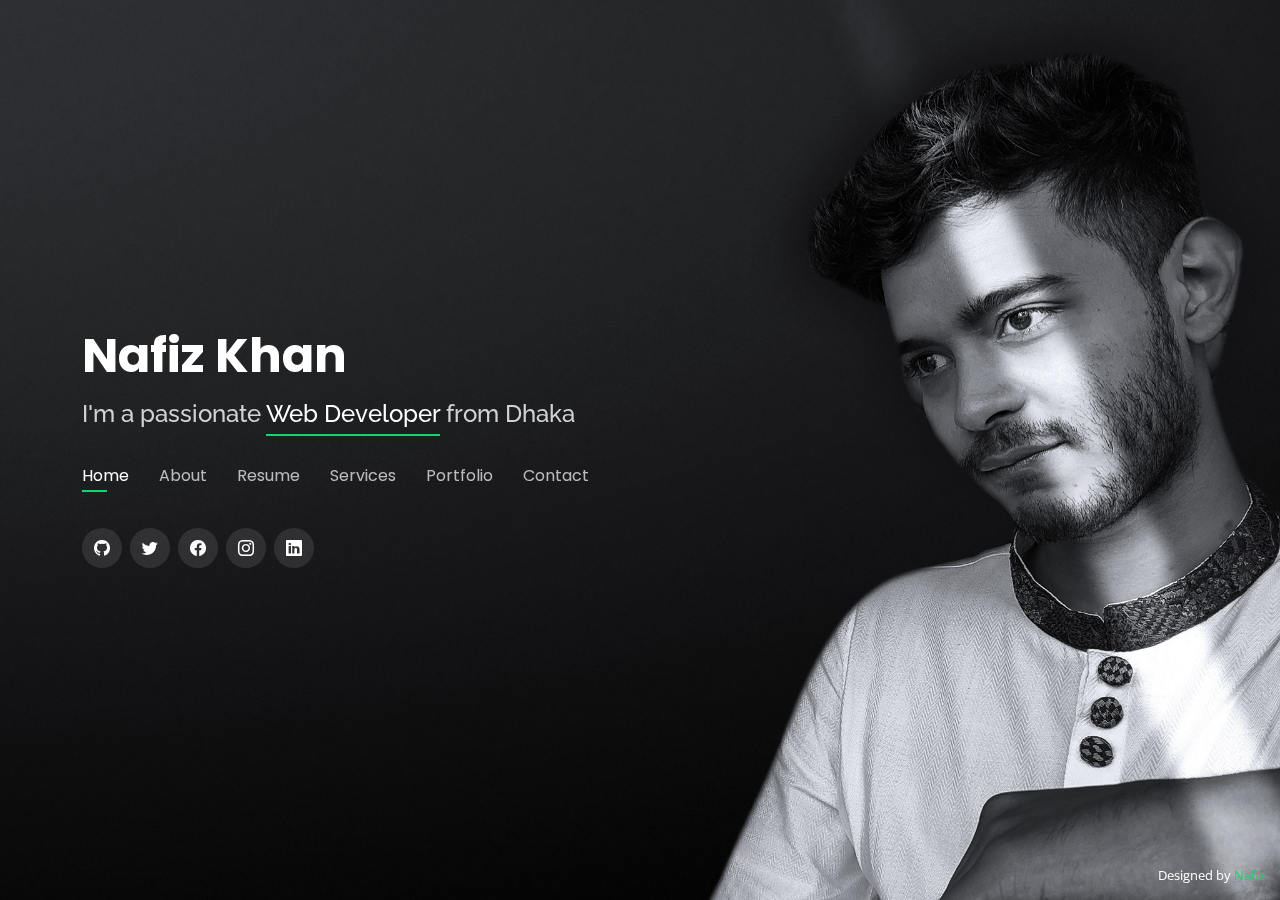
<file: index.html>
<!DOCTYPE html>
<html lang="en">

<head>
    <meta charset="utf-8">
    <meta content="width=device-width, initial-scale=1.0" name="viewport">

    <title>Personal Portfolio</title>


    <!-- Favicons -->
    <!-- <link href="assets/img/favicon.png" rel="icon">
    <link href="assets/img/apple-touch-icon.png" rel="apple-touch-icon"> -->

    <!-- Google Fonts -->
    <link href="https://fonts.googleapis.com/css?family=Open+Sans:300,300i,400,400i,600,600i,700,700i|Raleway:300,300i,400,400i,500,500i,600,600i,700,700i|Poppins:300,300i,400,400i,500,500i,600,600i,700,700i" rel="stylesheet">

    <!-- Vendor CSS Files -->
    <link rel="stylesheet" href="assets/css/all.min.css">
    <link href="assets/vendor/bootstrap/css/bootstrap.min.css" rel="stylesheet">
    <link href="assets/vendor/bootstrap-icons/bootstrap-icons.css" rel="stylesheet">
    <link href="assets/vendor/boxicons/css/boxicons.min.css" rel="stylesheet">
    <link href="assets/vendor/glightbox/css/glightbox.min.css" rel="stylesheet">
    <link href="assets/vendor/remixicon/remixicon.css" rel="stylesheet">
    <link href="assets/vendor/swiper/swiper-bundle.min.css" rel="stylesheet">

    <!-- Template Main CSS File -->
    <link href="assets/css/style.css" rel="stylesheet">

    <!-- =======================================================
  * Template Name: Personal - v4.7.0
  * Template URL: https://bootstrapmade.com/personal-free-resume-bootstrap-template/
  * Author: BootstrapMade.com
  * License: https://bootstrapmade.com/license/
  ======================================================== -->
</head>

<body>

    <!-- ======= Header ======= -->
    <header id="header">
        <div class="container">

            <h1><a href="index.html">Nafiz Khan</a></h1>

            <h2>I'm a passionate <span>Web Developer</span> from Dhaka</h2>

            <nav id="navbar" class="navbar">
                <ul>
                    <li><a class="nav-link active" href="#header">Home</a></li>
                    <li><a class="nav-link" href="#about">About</a></li>
                    <li><a class="nav-link" href="#resume">Resume</a></li>
                    <li><a class="nav-link" href="#services">Services</a></li>
                    <li><a class="nav-link" href="#portfolio">Portfolio</a></li>
                    <li><a class="nav-link" href="#contact">Contact</a></li>
                </ul>
                <i class="bi bi-list mobile-nav-toggle"></i>
            </nav>
            <!-- .navbar -->

            <div class="social-links">
                <a href="https://github.com/Nahfi" class="github"><i class="bi bi-github"></i></i></i></a>
                <a href="https://twitter.com/Nafiz_khan_" class="twitter"><i class="bi bi-twitter"></i></a>
                <a href="https://www.facebook.com/0nafiz/" class="facebook"><i class="bi bi-facebook"></i></a>
                <a href="https://www.instagram.com/nafiz0/" class="instagram"><i class="bi bi-instagram"></i></a>
                <a href="https://www.linkedin.com/in/nafiz-khan-1511271b6/" class="linkedin"><i class="bi bi-linkedin"></i></a>
            </div>

        </div>
    </header>
    <!-- End Header -->

    <!-- ======= About Section ======= -->
    <section id="about" class="about">

        <!-- ======= About Me ======= -->
        <div class="about-me container">

            <div class="section-title">
                <h2>About</h2>
                <p>Learn more about me</p>
            </div>

            <div class="row">
                <div class="col-lg-4" data-aos="fade-right">
                    <img src="assets/img/aboutn.jpg" class="img-fluid" alt="">
                </div>
                <div class="col-lg-8 pt-4 pt-lg-0 content" data-aos="fade-left">
                    <h3>Web Design &amp; Developer</h3>
                    <p class="fst-italic">
                        I'm a Full Stack web developer focused on crafting clean & user‑friendly experiences, I am passionate about building excellent software that improves the lives of those around me.
                    </p>
                    <div class="row">
                        <div class="col-lg-6">
                            <ul>
                                <li><i class="bi bi-chevron-right"></i> <strong>Birthday:</strong> <span>21 March 1999</span></li>
                                <li><i class="bi bi-chevron-right"></i> <strong>Website:</strong> <span>www.nafiz0.com</span></li>
                                <li><i class="bi bi-chevron-right"></i> <strong>Phone:</strong> <span>01616243666</span></li>
                                <li><i class="bi bi-chevron-right"></i> <strong>City:</strong> <span>Dhaka, BANGLADESH</span></li>
                            </ul>
                        </div>
                        <div class="col-lg-6">
                            <ul>
                                <li><i class="bi bi-chevron-right"></i> <strong>Age:</strong> <span>23</span></li>
                                <li><i class="bi bi-chevron-right"></i> <strong>Degree:</strong> <span>BSC</span></li>
                                <li><i class="bi bi-chevron-right"></i> <strong>PhEmailone:</strong> <span>nafiz0khan1@gmail.com</span></li>
                                <li><i class="bi bi-chevron-right"></i> <strong>Freelance:</strong> <span>Available</span></li>
                            </ul>
                        </div>
                    </div>
                    <p>

                        hi!!! nafiz here & i am 23 yaers old i am from patuakhlai ,barishal. My father name is Alamgir Hossain Khan & He is a Business-Man . My Mother Name is Sultana Jahan Nipa ,she is a House-wife

                    </p>
                </div>
            </div>

        </div>
        <!-- End About Me -->

        <!-- ======= Counts ======= -->
        <div class="counts container">

            <div class="row">

                <div class="col-lg-3 col-md-6">
                    <div class="count-box">
                        <i class="bi bi-emoji-smile"></i>
                        <span data-purecounter-start="0" data-purecounter-end="0" data-purecounter-duration="1" class="purecounter"></span>
                        <p>Happy Clients</p>
                    </div>
                </div>

                <div class="col-lg-3 col-md-6 mt-5 mt-md-0">
                    <div class="count-box">
                        <i class="bi bi-journal-richtext"></i>
                        <span data-purecounter-start="0" data-purecounter-end="0" data-purecounter-duration="1" class="purecounter"></span>
                        <p>Projects</p>
                    </div>
                </div>

                <div class="col-lg-3 col-md-6 mt-5 mt-lg-0">
                    <div class="count-box">
                        <i class="bi bi-headset"></i>
                        <span data-purecounter-start="0" data-purecounter-end="0" data-purecounter-duration="1" class="purecounter"></span>
                        <p>Hours Of Support</p>
                    </div>
                </div>

                <div class="col-lg-3 col-md-6 mt-5 mt-lg-0">
                    <div class="count-box">
                        <i class="bi bi-award"></i>
                        <span data-purecounter-start="0" data-purecounter-end="0" data-purecounter-duration="1" class="purecounter"></span>
                        <p>Awards</p>
                    </div>
                </div>

            </div>

        </div>
        <!-- End Counts -->

        <!-- ======= Skills  ======= -->
        <div class="skills container">

            <div class="section-title">
                <h2>Skills</h2>
            </div>

            <div class="row skills-content">

                <div class="col-lg-6">

                    <div class="progress">
                        <span class="skill">HTML <i class="val">100%</i></span>
                        <div class="progress-bar-wrap">
                            <div class="progress-bar" role="progressbar" aria-valuenow="100" aria-valuemin="0" aria-valuemax="100"></div>
                        </div>
                    </div>


                    <div class="progress">
                        <span class="skill">CSS <i class="val">90%</i></span>
                        <div class="progress-bar-wrap">
                            <div class="progress-bar" role="progressbar" aria-valuenow="90" aria-valuemin="0" aria-valuemax="100"></div>
                        </div>
                    </div>

                    <div class="progress">
                        <span class="skill">JavaScript <i class="val">75%</i></span>
                        <div class="progress-bar-wrap">
                            <div class="progress-bar" role="progressbar" aria-valuenow="75" aria-valuemin="0" aria-valuemax="100"></div>
                        </div>
                    </div>

                </div>

                <div class="col-lg-6">

                    <div class="progress">
                        <span class="skill">PHP <i class="val">90%</i></span>
                        <div class="progress-bar-wrap">
                            <div class="progress-bar" role="progressbar" aria-valuenow="90" aria-valuemin="0" aria-valuemax="100"></div>
                        </div>
                    </div>

                    <div class="progress">
                        <span class="skill">React <i class="val">50%</i></span>
                        <div class="progress-bar-wrap">
                            <div class="progress-bar" role="progressbar" aria-valuenow="80" aria-valuemin="0" aria-valuemax="100"></div>
                        </div>
                    </div>

                    <div class="progress">
                        <span class="skill">laravel <i class="val">70%</i></span>
                        <div class="progress-bar-wrap">
                            <div class="progress-bar" role="progressbar" aria-valuenow="70" aria-valuemin="0" aria-valuemax="100"></div>
                        </div>
                    </div>

                </div>

            </div>

        </div>
        <!-- End Skills -->

        <!-- ======= Interests ======= -->
        <div class="interests container">

            <div class="section-title">
                <h2>Interests</h2>
            </div>

            <div class="row">
                <div class="col-lg-3 col-md-4">
                    <div class="icon-box">
                        <i class="" style="color: #29cc61;"><img src="png/008-web.png" style="width: 25px; height: 25px;"    alt=""></i>
                        <h3>Web Design</h3>
                    </div>
                </div>
                <div class="col-lg-3 col-md-4 mt-4 mt-md-0">
                    <div class="icon-box">
                        <i class="" style="color: #29cc61;"><img src="png/webdev.png" style="width: 25px; height: 25px;"    alt=""></i>
                        <h3>Web Development</h3>
                    </div>
                </div>
                <div class="col-lg-3 col-md-4 mt-4 mt-md-0">
                    <div class="icon-box">
                        <i class="" style="color: #29cc61;"><img src="png/marketting.png" style="width: 25px; height: 25px;"    alt=""></i>
                        <h3>Digital Marketing</h3>
                    </div>
                </div>
                <div class="col-lg-3 col-md-4 mt-4 mt-lg-0">
                    <div class="icon-box">
                        <i class="" style="color: #29cc61;"><img src="png/blockchain.png" style="width: 25px; height: 25px;"    alt=""></i>
                        <h3>BlockChain</h3>
                    </div>
                </div>
                <div class="col-lg-3 col-md-4 mt-4">
                    <div class="icon-box">
                        <i class="" style="color: #29cc61;"><img src="png/011-artificial-intelligence.png" style="width: 25px; height: 25px;"    alt=""></i>
                        <h3>AI</h3>
                    </div>
                </div>
                <div class="col-lg-3 col-md-4 mt-4">
                    <div class="icon-box">
                        <i class="" style="color: #29cc61;"><img src="png/garp.png" style="width: 25px; height: 25px;"    alt=""></i>
                        <h3>Graphics Design</h3>
                    </div>
                </div>
                <div class="col-lg-3 col-md-4 mt-4">
                    <div class="icon-box">
                        <i class="" style="color: #29cc61;"><img src="png/app.png" style="width: 25px; height: 25px;"    alt=""></i>
                        <h3>Mobile App Development</h3>
                    </div>
                </div>
                <div class="col-lg-3 col-md-4 mt-4">
                    <div class="icon-box">
                        <i class="" style="color: #29cc61;"><img src="png/gamming.png" style="width: 25px; height: 25px;"    alt=""></i>
                        <h3>Game Development</h3>
                    </div>
                </div>
                <div class="col-lg-3 col-md-4 mt-4">
                    <div class="icon-box">
                        <i class="" style="color: #29cc61;"><img src="png/game.png" style="width: 25px; height: 25px;"    alt=""></i>
                        <h3>Gamming</h3>
                    </div>
                </div>
                <div class="col-lg-3 col-md-4 mt-4">
                    <div class="icon-box">
                        <i class="" style="color: #29cc61;"><img src="png/003-networking.png" style="width: 25px; height: 25px;"    alt=""></i>
                        <h3>Networking</h3>
                    </div>
                </div>
                <div class="col-lg-3 col-md-4 mt-4">
                    <div class="icon-box">
                        <i class="" style="color: #29cc61;"><img src="png/iot.png" style="width: 25px; height: 25px;"    alt=""></i>
                        <h3>IoT</h3>
                    </div>
                </div>
                <div class="col-lg-3 col-md-4 mt-4">
                    <div class="icon-box">
                        <i class="" style="color: #29cc61;"><img src="png/movie.png" style="width: 25px; height: 25px;"    alt=""></i>
                        <h3>Movie</h3>
                    </div>
                </div>
            </div>

        </div>
        <!-- End Interests -->

        <!-- ======= Testimonials ======= -->
        <div class="testimonials container">

            <div class="section-title">
                <h2>Testimonials</h2>
            </div>

            <div class="testimonials-slider swiper" data-aos="fade-up" data-aos-delay="100">
                <div class="swiper-wrapper">

                    <div class="swiper-slide">
                        <div class="testimonial-item">
                            <p>
                                <i class="bx bxs-quote-alt-left quote-icon-left"></i>Lorem ipsum dolor sit amet consectetur adipisicing elit. Voluptatibus, nisi?
                                <i class="bx bxs-quote-alt-right quote-icon-right"></i>
                            </p>
                            <img src="assets/img/testimonials/nahar.jpg" class="testimonial-img" alt="">
                            <h3>Nazin Nahar</h3>
                            <h4>student </h4>
                        </div>
                    </div>
                    <!-- End testimonial item -->

                    <div class="swiper-slide">
                        <div class="testimonial-item">
                            <p>
                                <i class="bx bxs-quote-alt-left quote-icon-left"></i> Lorem ipsum dolor sit amet consectetur adipisicing elit. Architecto, aperiam!
                                <i class="bx bxs-quote-alt-right quote-icon-right"></i>
                            </p>
                            <img src="assets/img/testimonials/mihan.jpg" class="testimonial-img" alt="">
                            <h3>Moinul Islam</h3>
                            <h4>student</h4>
                        </div>
                    </div>
                    <!-- End testimonial item -->

                    <div class="swiper-slide">
                        <div class="testimonial-item">
                            <p>
                                <i class="bx bxs-quote-alt-left quote-icon-left"></i> Lorem ipsum dolor sit amet consectetur adipisicing elit. Odio, similique!
                                <i class="bx bxs-quote-alt-right quote-icon-right"></i>
                            </p>
                            <img src="assets/img/testimonials/hridoy.jpg" class="testimonial-img" alt="">
                            <h3>Prince Mahamud Hridoy</h3>
                            <h4>student</h4>
                        </div>
                    </div>
                    <!-- End testimonial item -->

                    <div class="swiper-slide">
                        <div class="testimonial-item">
                            <p>
                                <i class="bx bxs-quote-alt-left quote-icon-left"></i> Lorem ipsum dolor sit amet consectetur adipisicing elit. Non, unde!
                                <i class="bx bxs-quote-alt-right quote-icon-right"></i>
                            </p>
                            <img src="assets/img/testimonials/rabbi.jpg" class="testimonial-img" alt="">
                            <h3>Md Rabbi</h3>
                            <h4>student</h4>
                        </div>
                    </div>
                    <!-- End testimonial item -->

                    <div class="swiper-slide">
                        <div class="testimonial-item">
                            <p>
                                <i class="bx bxs-quote-alt-left quote-icon-left"></i> he is a good boy . he is best boy. Lorem ipsum dolor sit amet consectetur adipisicing elit.
                                <i class="bx bxs-quote-alt-right quote-icon-right"></i>
                            </p>
                            <img src="assets/img/testimonials/ulta.jpg" class="testimonial-img" alt="">
                            <h3>Arafat Ali Sarkar</h3>
                            <h4>Developer</h4>
                        </div>
                    </div>
                    <!-- End testimonial item -->

                </div>
                <div class="swiper-pagination"></div>
            </div>

            <div class="owl-carousel testimonials-carousel">

            </div>

        </div>
        <!-- End Testimonials  -->

    </section>
    <!-- End About Section -->

    <!-- ======= Resume Section ======= -->
    <section id="resume" class="resume">
        <div class="container">

            <div class="section-title">
                <h2>Resume</h2>
                <p>Check My Resume</p>
            </div>

            <div class="row">
                <div class="col-lg-6">
                    <h3 class="resume-title">Sumary</h3>
                    <div class="resume-item pb-0">
                        <h4>Nafiz Khan</h4>
                        <p><em>Innovative and deadline-drive Full Stack Web-Developer  designing and developing user-centered digital/print marketing material from initial concept to final, polished deliverable.</em></p>
                        <p>
                            <ul>
                                <li>Mirpur -1 </li>
                                <li>01616243666</li>
                                <li>nafiz0khan1@gmail.com</li>
                            </ul>
                        </p>
                    </div>

                    <h3 class="resume-title">Education</h3>
                    <div class="resume-item">
                        <h4>Secondary School Certificate (SSC)</h4>
                        <h5>2014</h5>
                        <p><em> Madhay Madan Pura high scholl,Patuakhalui-Bauphal 🇧🇩 </em></p>
                        <p>
                            Secondary School Certificate is a public examination in Bangladesh conducted by the Boards of Intermediate and Secondary Education under the Ministry of Education . My school name is Madhay Madan Pura high school and my passing year is 2014 and my GPA
                            is 5.
                        </p>
                    </div>
                    <div class="resume-item">
                        <h4>Higher Secondary Certificate (HSC)</h4>
                        <h5>2014 - 2016</h5>
                        <p><em>Amrita Lal Dey College, Barishal 🇧🇩 </em></p>
                        <p>
                            The Higher Secondary Certificate (HSC) is a public examination credential in Bangladesh. My College name is Amrita Lal Dey College and my passing year is 2016 and my GPA is 4.</p>
                    </div>
                    <div class="resume-item">
                        <h4>Bachelor of Science &amp; in Computer Science & Engineering (CSE)</h4>
                        <h5>2017 - 2021(Dec)</h5>
                        <p><em>Bangladesh University Of Buisness & Technology. Dhaka 🇧🇩 </em></p>
                        <p>
                            I completed my BSc in Computer Science at the University of Bangladesh University of business and technology Anglia in Bangladesh in 2021 with CGPA of 3.86</p>
                    </div>
                </div>
                <div class="col-lg-6">
                    <h3 class="resume-title">Professional Training</h3>
                    <div class="resume-item">
                        <h4>Rsponsive Web Design</h4>
                        <h5>2021(March) - 2021(August)</h5>
                        <p><em>Creative IT, Dhaka 🇧🇩  </em></p>
                        <p>
                            <h3>Course Feature</h3>
                            <ul>
                                <li>HTML5</li>
                                <li>CSS3

                                </li>
                                <li> Design To HTML</li>
                                <li> CSS3 Animation Effect</li>
                                <li> JavaScript</li>
                                <li> jQuery</li>
                                <li> Bootstrap Latest Version</li>

                            </ul>
                        </p>
                    </div>
                    <div class="resume-item">
                        <h4>Web Development</h4>
                        <h5>2021(Octobor)-Present</h5>
                        <p><em>Bohubrihi, Dhaka 🇧🇩 </em></p>
                        <h3>Course Feature</h3>
                        <p>
                            <ul>
                                <li>Concept Of Static & Dynamic Website</li>

                                <li> Raw PHP Coding</li>
                                <li> Object Oriented Programming (OOP)</li>
                                <li> Dynamic Website Development </li>
                                <li> PHP Dynamic Website Development </li>
                                <li> Admin Panel Integration</li>
                                <li> Laravel PHP Framework</li>
                                <li>Rest Api</li>
                                <li> ajax</li>
                                <li> Payment Gateway</li>
                            </ul>
                        </p>
                    </div>
                </div>
            </div>

        </div>
    </section>
    <!-- End Resume Section -->

    <!-- ======= Services Section ======= -->
    <section id="services" class="services">
        <div class="container">

            <div class="section-title">
                <h2>Services</h2>
                <p>My Services</p>
            </div>

            <div class="row">
                <div class="col-lg-4 col-md-6 d-flex align-items-stretch">
                    <div class="icon-box">
                        <div class="icon">
                            <div class="icon"> <i class="" style="color: #29cc61;"><img src="png/004-graphic-design.png" style="width: 25px; height: 25px;"    alt=""></i></div>
                        </div>
                        <h4><a href=""> Web Design</a></h4>
                        <p>Voluptatum deleniti atque corrupti quos dolores et quas molestias excepturi</p>
                    </div>
                </div>

                <div class="col-lg-4 col-md-6 d-flex align-items-stretch mt-4 mt-md-0">
                    <div class="icon-box">
                        <div class="icon">
                            <div class="icon"> <i class="" style="color: #29cc61;"><img src="png/003-edit-image.png" style="width: 25px; height: 25px;"    alt=""></i></div>
                        </div>
                        <h4><a href="">Video Editing</a></h4>
                        <p>Duis aute irure dolor in reprehenderit in voluptate velit esse cillum dolore</p>
                    </div>
                </div>

                <div class="col-lg-4 col-md-6 d-flex align-items-stretch mt-4 mt-lg-0">
                    <div class="icon-box">
                        <div class="icon"> <i class="" style="color: #29cc61;"><img src="png/webdev.png" style="width: 25px; height: 25px;"    alt=""></i></div>
                        <h4><a href="">Web Development</a></h4>
                        <p>Excepteur sint occaecat cupidatat non proident, sunt in culpa qui officia</p>
                    </div>
                </div>

                <div class="col-lg-4 col-md-6 d-flex align-items-stretch mt-4">
                    <div class="icon-box">
                        <div class="icon">
                            <div class="icon"> <i class="" style="color: #29cc61;"><img src="png/app.png" style="width: 25px; height: 25px;"    alt=""></i></div>
                        </div>
                        <h4><a href="">App Development</a></h4>
                        <p>At vero eos et accusamus et iusto odio dignissimos ducimus qui blanditiis</p>
                    </div>
                </div>

                <div class="col-lg-4 col-md-6 d-flex align-items-stretch mt-4">
                    <div class="icon-box">
                        <div class="icon">
                            <div class="icon"> <i class="" style="color: #29cc61;"><img src="png/001-photo.png" style="width: 25px; height: 25px;"    alt=""></i></div>
                        </div>
                        <h4><a href="">Photography
                        </a></h4>
                        <p>Quis consequatur saepe eligendi voluptatem consequatur dolor consequuntur</p>
                    </div>
                </div>

                <div class="col-lg-4 col-md-6 d-flex align-items-stretch mt-4">
                    <div class="icon-box">
                        <div class="icon">
                            <div class="icon"> <i class="" style="color: #29cc61;"><img src="png/002-customer.png" style="width: 25px; height: 25px;"    alt=""></i></div>
                        </div>
                        <h4><a href="">Seo Expert</a></h4>
                        <p>Modi nostrum vel laborum. Porro fugit error sit minus sapiente sit aspernatur</p>
                    </div>
                </div>

            </div>

        </div>
    </section>
    <!-- End Services Section -->

    <!-- ======= Portfolio Section ======= -->
    <section id="portfolio" class="portfolio">
        <div class="container">

            <div class="section-title">
                <h2>Portfolio</h2>
                <p>My Works</p>
            </div>

            <div class="row">
                <div class="col-lg-12 d-flex justify-content-center">
                    <ul id="portfolio-flters">
                        <li data-filter="*" class="filter-active">All</li>
                        <li data-filter=".filter-app">app</li>
                        <li data-filter=".filter-card">Publications</li>
                        <li data-filter=".filter-web">Web</li>

                    </ul>
                </div>
            </div>

            <div class="row portfolio-container">

                <div class="col-lg-4 col-md-6 portfolio-item filter-app">
                    <div class="portfolio-wrap">
                        <img src="assets/img/portfolio/all image/desktop.png" class="img-fluid" alt="">
                        <div class="portfolio-info">
                            <h4> Cafe Management System (Desktop Applications)</h4>
                            <p>Desktop Applications</p>
                            <div class="portfolio-links">
                                <a href="assets/img/portfolio/all image/desktop.png" data-gallery="portfolioGallery" class="portfolio-lightbox" title="Online Cafe Management System(Desktop Applications)"><i class="bx bx-plus"></i></a>
                                <a href="desktop-d.html" data-gallery="portfolioDetailsGallery" data-glightbox="type: external" class="portfolio-details-lightbox" title="Portfolio Details"><i class="bx bx-link"></i></a>
                            </div>
                        </div>
                    </div>
                </div>

                <div class="col-lg-4 col-md-6 portfolio-item filter-web">
                    <div class="portfolio-wrap">
                        <img src="assets/img/portfolio/all image/rest.jpeg" class="img-fluid" alt="">
                        <div class="portfolio-info">
                            <h4>Restaurant management system </h4>
                            <p>Web</p>
                            <div class="portfolio-links">
                                <a href="assets/img/portfolio/all image/rest.jpeg" data-gallery="portfolioGallery" class="portfolio-lightbox" title="Restaurant management system"><i class="bx bx-plus"></i></a>
                                <a href="rest-details.html" data-gallery="portfolioDetailsGallery" data-glightbox="type: external" class="portfolio-details-lightbox" title="Portfolio Details"><i class="bx bx-link"></i></a>
                            </div>
                        </div>
                    </div>
                </div>





                <div class="col-lg-4 col-md-6 portfolio-item filter-web">
                    <div class="portfolio-wrap">
                        <img src="assets/img/portfolio/all image/fb.jpg" class="img-fluid" alt="">
                        <div class="portfolio-info">
                            <h4>Facebook Clone </h4>
                            <p>Web</p>
                            <div class="portfolio-links">
                                <a href="assets/img/portfolio/all image/fb.jpg" data-gallery="portfolioGallery" class="portfolio-lightbox" title="facebook clone website"><i class="bx bx-plus"></i></a>
                                <a href="facebook-d.html" data-gallery="portfolioDetailsGallery" data-glightbox="type: external" class="portfolio-details-lightbox" title="Portfolio Details"><i class="bx bx-link"></i></a>
                            </div>
                        </div>
                    </div>
                </div>




                <div class="col-lg-4 col-md-6 portfolio-item filter-card">
                    <div class="portfolio-wrap">
                        <img src="assets/img/portfolio/all image/blockchain.gif" class="img-fluid" alt="">
                        <div class="portfolio-info">
                            <h4>Bank Loan Sanction using Blockchain Technology</h4>
                            <p>Publications</p>
                            <div class="portfolio-links">
                                <a href="assets/img/portfolio/all image/blockchain.gif" data-gallery="portfolioGallery" class="portfolio-lightbox" title="Bank Loan Sanction using Blockchain Technology"><i class="bx bx-plus"></i></a>
                                <a href="pub-d.html" data-gallery="portfolioDetailsGallery" data-glightbox="type: external" class="portfolio-details-lightbox" title="Portfolio Details"><i class="bx bx-link"></i></a>
                            </div>
                        </div>
                    </div>
                </div>

                <div class="col-lg-4 col-md-6 portfolio-item filter-web">
                    <div class="portfolio-wrap">
                        <img src="assets/img/portfolio/all image/ecom.jpg" class="img-fluid" alt="">
                        <div class="portfolio-info">
                            <h4>E-commerce</h4>
                            <p>Web</p>
                            <div class="portfolio-links">
                                <a href="assets/img/portfolio/all image/ecom.jpg" data-gallery="portfolioGallery" class="portfolio-lightbox" title="E-commerce"><i class="bx bx-plus"></i></a>
                                <a href="e-d.html" data-gallery="portfolioDetailsGallery" data-glightbox="type: external" class="portfolio-details-lightbox" title="Portfolio Details"><i class="bx bx-link"></i></a>
                            </div>
                        </div>
                    </div>
                </div>

                <div class="col-lg-4 col-md-6 portfolio-item filter-web">
                    <div class="portfolio-wrap">
                        <img src="assets/img/portfolio/all image/gadget.jpg" class="img-fluid w-100" alt="">
                        <div class="portfolio-info">
                            <h4>Online Gadget Shop </h4>
                            <p>Web</p>
                            <div class="portfolio-links">
                                <a href="assets/img/portfolio/all image/gadget.jpg" data-gallery="portfolioGallery" class="portfolio-lightbox" title="Online Gadget Shop"><i class="bx bx-plus"></i></a>
                                <a href="gad-d.html" data-gallery="portfolioDetailsGallery" data-glightbox="type: external" class="portfolio-details-lightbox" title="Portfolio Details"><i class="bx bx-link"></i></a>
                            </div>
                        </div>
                    </div>
                </div>
                <div class="col-lg-4 col-md-6 portfolio-item filter-web">
                    <div class="portfolio-wrap">
                        <img src="assets/img/portfolio/all image/cafe.jpeg" class="img-fluid" alt="">
                        <div class="portfolio-info">
                            <h4>Online Café Management System </h4>
                            <p>Web</p>
                            <div class="portfolio-links">
                                <a href="assets/img/portfolio/all image/cafe.jpeg" data-gallery="portfolioGallery" class="portfolio-lightbox" title="Online Café Management System"><i class="bx bx-plus"></i></a>
                                <a href="online_cafe-d.html" data-gallery="portfolioDetailsGallery" data-glightbox="type: external" class="portfolio-details-lightbox" title="Portfolio Details"><i class="bx bx-link"></i></a>
                            </div>
                        </div>
                    </div>
                </div>
                <div class="col-lg-4 col-md-6 portfolio-item filter-web">
                    <div class="portfolio-wrap">
                        <img src="assets/img/portfolio/all image/rest.jpeg" class="img-fluid" alt="">
                        <div class="portfolio-info">
                            <h4> Inventory Management System</h4>
                            <p>Web</p>
                            <div class="portfolio-links">
                                <a href="assets/img/portfolio/all image/rest.jpeg" data-gallery="portfolioGallery" class="portfolio-lightbox" title="Inventory Management System"><i class="bx bx-plus"></i></a>
                                <a href="invent-d.html" data-gallery="portfolioDetailsGallery" data-glightbox="type: external" class="portfolio-details-lightbox" title="Portfolio Details"><i class="bx bx-link"></i></a>
                            </div>
                        </div>
                    </div>
                </div>
                <div class="col-lg-4 col-md-6 portfolio-item filter-web">
                    <div class="portfolio-wrap">
                        <img src="assets/img/portfolio/all image/house.jpg" class="img-fluid" alt="">
                        <div class="portfolio-info">
                            <h4> Online House Renting System </h4>
                            <p>Web</p>
                            <div class="portfolio-links">
                                <a href="assets/img/portfolio/all image/house.jpg" data-gallery="portfolioGallery" class="portfolio-lightbox" title="Online House Renting System "><i class="bx bx-plus"></i></a>
                                <a href="house-d.html" data-gallery="portfolioDetailsGallery" data-glightbox="type: external" class="portfolio-details-lightbox" title="Portfolio Details"><i class="bx bx-link"></i></a>
                            </div>
                        </div>
                    </div>
                </div>

            </div>

        </div>
    </section>
    <!-- End Portfolio Section -->

    <!-- ======= Contact Section ======= -->
    <section id="contact" class="contact">
        <div class="container">

            <div class="section-title">
                <h2>Contact</h2>
                <p>Contact Me</p>
            </div>

            <div class="row mt-2">

                <div class="col-md-6 d-flex align-items-stretch">
                    <div class="info-box">
                        <i class="bx bx-map"></i>
                        <h3>My Address</h3>
                        <p>Mirput-2 , Road-No #01 ,House-No #9/1</p>
                    </div>
                </div>

                <div class="col-md-6 mt-4 mt-md-0 d-flex align-items-stretch">
                    <div class="info-box">
                        <i class="bx bx-share-alt"></i>
                        <h3>Social Profiles</h3>
                        <div class="social-links">
                            <a href="https://twitter.com/Nafiz_khan_" class="twitter"><i class="bi bi-twitter"></i></a>
                            <a href="https://www.facebook.com/0nafiz/" class="facebook"><i class="bi bi-facebook"></i></a>
                            <a href="https://www.instagram.com/nafiz0/" class="instagram"><i class="bi bi-instagram"></i></a>

                            <a href="https://www.linkedin.com/in/nafiz-khan-1511271b6/" class="linkedin"><i class="bi bi-linkedin"></i></a>
                        </div>
                    </div>
                </div>

                <div class="col-md-6 mt-4 d-flex align-items-stretch">
                    <div class="info-box">
                        <i class="bx bx-envelope"></i>
                        <h3>Email Me</h3>
                        <p>nafiz0khan1@gmail.com</p>
                    </div>
                </div>
                <div class="col-md-6 mt-4 d-flex align-items-stretch">
                    <div class="info-box">
                        <i class="bx bx-phone-call"></i>
                        <h3>Call Me</h3>
                        <p>01616243666</p>
                    </div>
                </div>
            </div>

            <form action="forms/contact.php" method="post" role="form" class="php-email-form mt-4">
                <div class="row">
                    <div class="col-md-6 form-group">
                        <input type="text" name="name" class="form-control" id="name" placeholder="Your Name" required>
                    </div>
                    <div class="col-md-6 form-group mt-3 mt-md-0">
                        <input type="email" class="form-control" name="email" id="email" placeholder="Your Email" required>
                    </div>
                </div>
                <div class="form-group mt-3">
                    <input type="text" class="form-control" name="subject" id="subject" placeholder="Subject" required>
                </div>
                <div class="form-group mt-3">
                    <textarea class="form-control" name="message" rows="5" placeholder="Message" required></textarea>
                </div>
                <div class="my-3">
                    <div class="loading">Loading</div>
                    <div class="error-message"></div>
                    <div class="sent-message">Your message has been sent. Thank you!</div>
                </div>
                <div class="text-center"><button type="submit">Send Message</button></div>
            </form>

        </div>
    </section>
    <!-- End Contact Section -->

    <div class="credits">

        Designed by <a href="https://www.facebook.com/0nafiz/">Nafiz</a>
    </div>

    <!-- Vendor JS Files -->
    <script src="assets/vendor/purecounter/purecounter.js"></script>
    <script src="assets/vendor/bootstrap/js/bootstrap.bundle.min.js"></script>
    <script src="assets/vendor/glightbox/js/glightbox.min.js"></script>
    <script src="assets/vendor/isotope-layout/isotope.pkgd.min.js"></script>
    <script src="assets/vendor/swiper/swiper-bundle.min.js"></script>
    <script src="assets/vendor/waypoints/noframework.waypoints.js"></script>
    <script src="assets/vendor/php-email-form/validate.js"></script>

    <!-- Template Main JS File -->
    <script src="assets/js/main.js"></script>

</body>

</html>
</file>
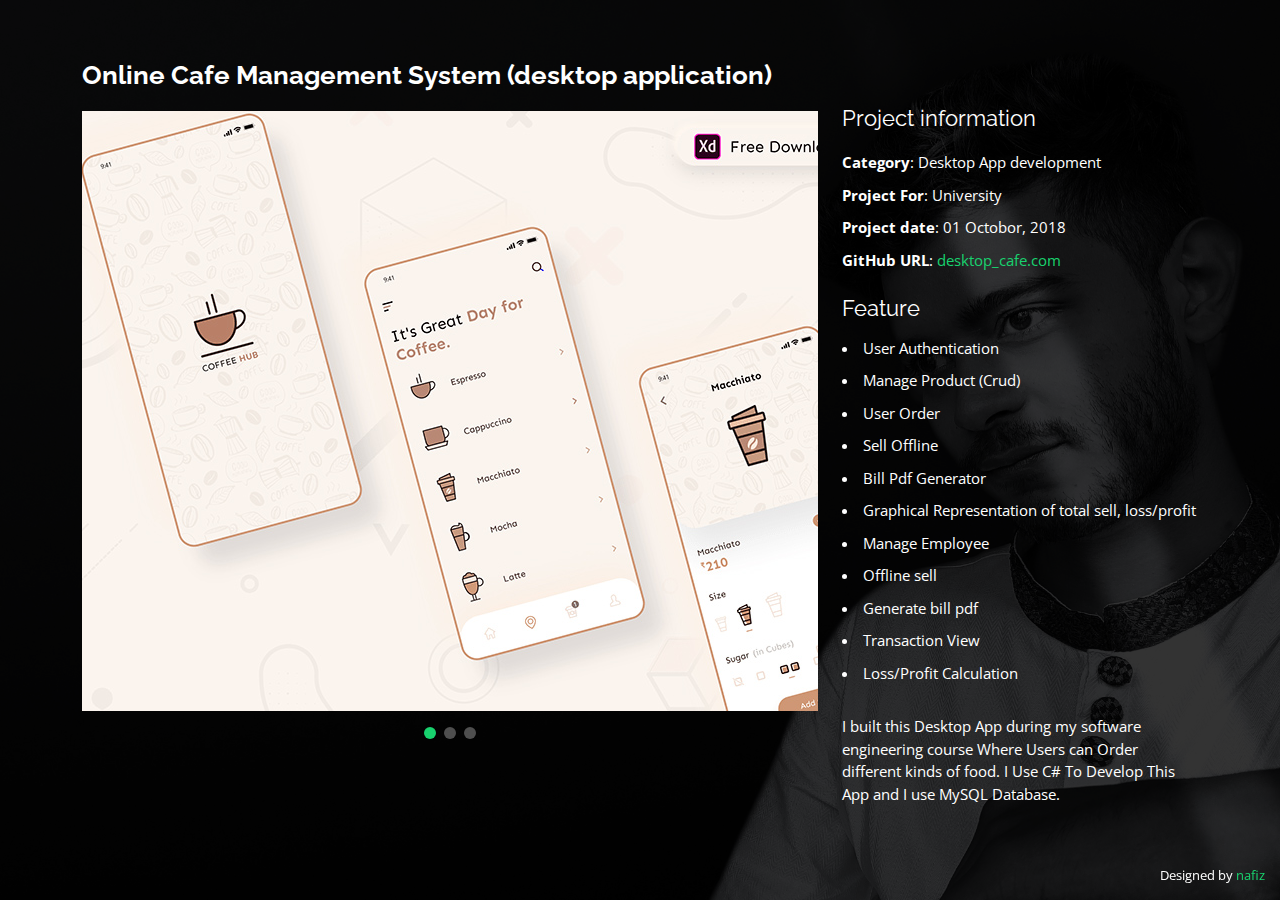
<file: desktop-d.html>
<!DOCTYPE html>
<html lang="en">

<head>
    <meta charset="utf-8" />
    <meta content="width=device-width, initial-scale=1.0" name="viewport" />

    <title>Portfolio Details - Personal Bootstrap Template</title>
    <meta content="" name="description" />
    <meta content="" name="keywords" />

    <!-- Favicons -->
    <link href="assets/img/favicon.png" rel="icon" />
    <link href="assets/img/apple-touch-icon.png" rel="apple-touch-icon" />

    <!-- Google Fonts -->
    <link href="https://fonts.googleapis.com/css?family=Open+Sans:300,300i,400,400i,600,600i,700,700i|Raleway:300,300i,400,400i,500,500i,600,600i,700,700i|Poppins:300,300i,400,400i,500,500i,600,600i,700,700i" rel="stylesheet" />

    <!-- Vendor CSS Files -->
    <link href="assets/vendor/bootstrap/css/bootstrap.min.css" rel="stylesheet" />
    <link href="assets/vendor/bootstrap-icons/bootstrap-icons.css" rel="stylesheet" />
    <link href="assets/vendor/boxicons/css/boxicons.min.css" rel="stylesheet" />
    <link href="assets/vendor/glightbox/css/glightbox.min.css" rel="stylesheet" />
    <link href="assets/vendor/remixicon/remixicon.css" rel="stylesheet" />
    <link href="assets/vendor/swiper/swiper-bundle.min.css" rel="stylesheet" />



    <style>
        .Feature {
            margin-top: -5px;
        }
        
        .Feature li {
            list-style: disc inside;
        }
    </style>
    <!-- Template Main CSS File -->
    <link href="assets/css/style.css" rel="stylesheet" />

    <!-- =======================================================
  * Template Name: Personal - v4.7.0
  * Template URL: https://bootstrapmade.com/personal-free-resume-bootstrap-template/
  * Author: BootstrapMade.com
  * License: https://bootstrapmade.com/license/
  ======================================================== -->
</head>

<body>
    <main id="main">
        <!-- ======= Portfolio Details ======= -->
        <div id="portfolio-details" class="portfolio-details">
            <div class="container">
                <div class="row">
                    <div class="col-lg-8">
                        <h2 class="portfolio-title">
                            Online Cafe Management System (desktop application)
                        </h2>

                        <div class="portfolio-details-slider swiper">
                            <div class="swiper-wrapper align-items-center">
                                <div class="swiper-slide">
                                    <img src="assets/img/portfolio/details/cafe/coffee-shop-app-freebie-k5.jpg" alt="" />
                                </div>

                                <div class="swiper-slide">
                                    <img src="assets/img/portfolio/details/cafe/preview.jpg" alt="" />
                                </div>

                                <div class="swiper-slide">
                                    <img src="assets/img/portfolio/details/cafe/38a3a578cf22ae82197433430647e264.jpeg" alt="" />
                                </div>
                            </div>
                            <div class="swiper-pagination"></div>
                        </div>
                    </div>

                    <div class="col-lg-4 portfolio-info">
                        <h3>Project information</h3>
                        <ul>
                            <li><strong>Category</strong>: Desktop App development</li>
                            <li><strong>Project For</strong>: University</li>
                            <li><strong>Project date</strong>: 01 Octobor, 2018</li>
                            <li>
                                <strong>GitHub URL</strong>: <a target="_blank" href="https://github.com/Nahfi/DESKTOP-CAFE.git">desktop_cafe.com</a>
                            </li>
                        </ul>




                        <h3 class="mt-4 ">Feature</h3>
                        <ul class="Feature">
                            <li>User Authentication</li>
                            <li>Manage Product (Crud)</li>
                            <li>User Order </li>
                            <li>Sell Offline</li>
                            <li>Bill Pdf Generator
                            </li>
                            <li>Graphical Representation of total sell, loss/profit </li>
                            <li>Manage Employee </li>
                            <li>Offline sell
                            </li>
                            <li>Generate bill pdf </li>
                            <li>Transaction View </li>
                            <li>Loss/Profit Calculation </li>


                        </ul>
                        <p>
                            I built this Desktop App during my software engineering course Where Users can Order different kinds of food. I Use C# To Develop This App and I use MySQL Database.

                        </p>
                    </div>
                </div>
            </div>
        </div>
        <!-- End Portfolio Details -->
    </main>
    <!-- End #main -->

    <div class="credits">
        <!-- All the links in the footer should remain intact. -->
        <!-- You can delete the links only if you purchased the pro version. -->
        <!-- Licensing information: https://bootstrapmade.com/license/ -->
        <!-- Purchase the pro version with working PHP/AJAX contact form: https://bootstrapmade.com/personal-free-resume-bootstrap-template/ -->
        Designed by <a href="index.html">nafiz</a>
    </div>

    <!-- Vendor JS Files -->
    <script src="assets/vendor/purecounter/purecounter.js"></script>
    <script src="assets/vendor/bootstrap/js/bootstrap.bundle.min.js"></script>
    <script src="assets/vendor/glightbox/js/glightbox.min.js"></script>
    <script src="assets/vendor/isotope-layout/isotope.pkgd.min.js"></script>
    <script src="assets/vendor/swiper/swiper-bundle.min.js"></script>
    <script src="assets/vendor/waypoints/noframework.waypoints.js"></script>
    <script src="assets/vendor/php-email-form/validate.js"></script>

    <!-- Template Main JS File -->
    <script src="assets/js/main.js"></script>
</body>

</html>
</file>
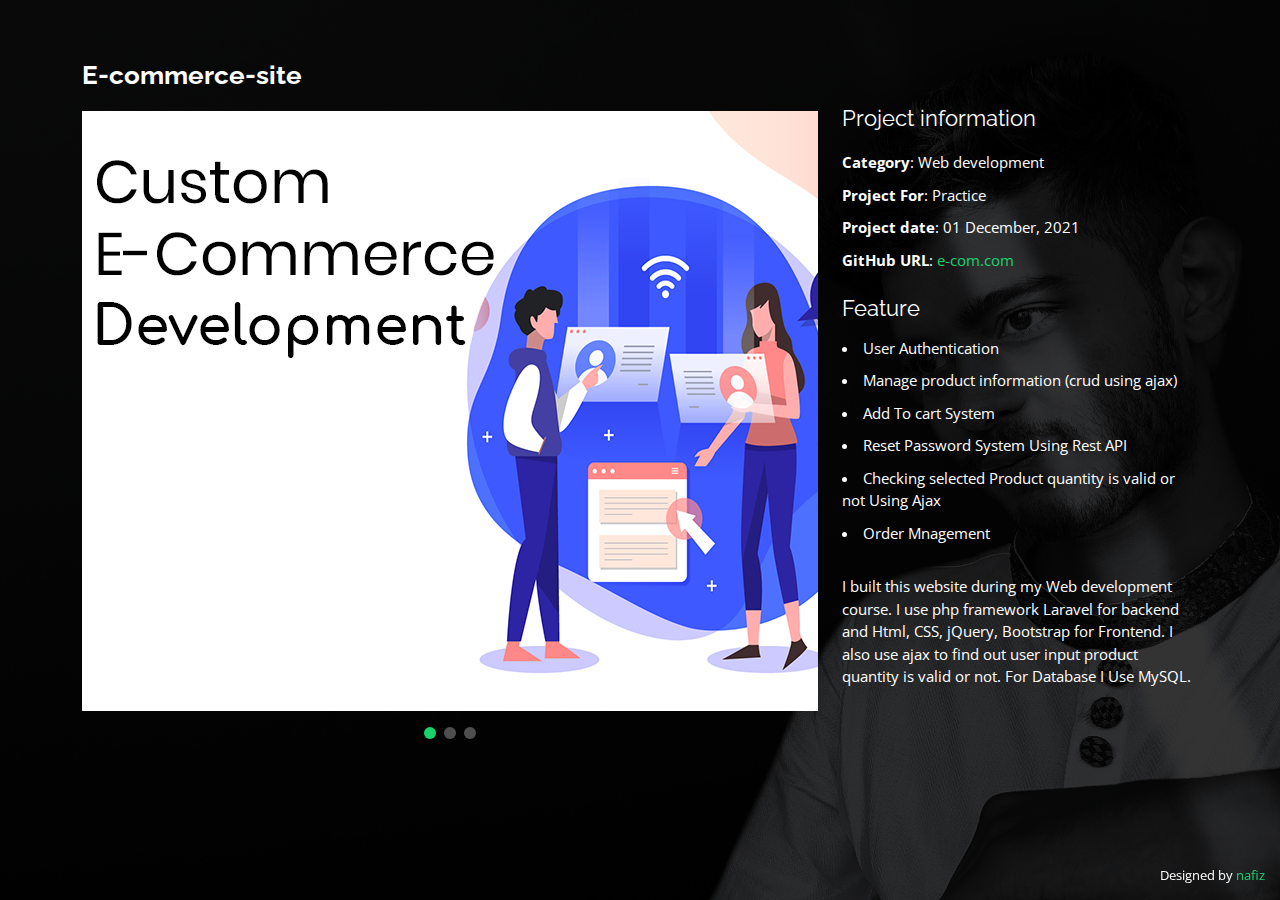
<file: e-d.html>
<!DOCTYPE html>
<html lang="en">

<head>
    <meta charset="utf-8" />
    <meta content="width=device-width, initial-scale=1.0" name="viewport" />

    <title>Portfolio Details - Personal Bootstrap Template</title>
    <meta content="" name="description" />
    <meta content="" name="keywords" />

    <!-- Favicons -->
    <link href="assets/img/favicon.png" rel="icon" />
    <link href="assets/img/apple-touch-icon.png" rel="apple-touch-icon" />

    <!-- Google Fonts -->
    <link href="https://fonts.googleapis.com/css?family=Open+Sans:300,300i,400,400i,600,600i,700,700i|Raleway:300,300i,400,400i,500,500i,600,600i,700,700i|Poppins:300,300i,400,400i,500,500i,600,600i,700,700i" rel="stylesheet" />

    <!-- Vendor CSS Files -->
    <link href="assets/vendor/bootstrap/css/bootstrap.min.css" rel="stylesheet" />
    <link href="assets/vendor/bootstrap-icons/bootstrap-icons.css" rel="stylesheet" />
    <link href="assets/vendor/boxicons/css/boxicons.min.css" rel="stylesheet" />
    <link href="assets/vendor/glightbox/css/glightbox.min.css" rel="stylesheet" />
    <link href="assets/vendor/remixicon/remixicon.css" rel="stylesheet" />
    <link href="assets/vendor/swiper/swiper-bundle.min.css" rel="stylesheet" />



    <style>
        .Feature {
            margin-top: -5px;
        }
        
        .Feature li {
            list-style: disc inside;
        }
    </style>
    <!-- Template Main CSS File -->
    <link href="assets/css/style.css" rel="stylesheet" />

    <!-- =======================================================
  * Template Name: Personal - v4.7.0
  * Template URL: https://bootstrapmade.com/personal-free-resume-bootstrap-template/
  * Author: BootstrapMade.com
  * License: https://bootstrapmade.com/license/
  ======================================================== -->
</head>

<body>
    <main id="main">
        <!-- ======= Portfolio Details ======= -->
        <div id="portfolio-details" class="portfolio-details">
            <div class="container">
                <div class="row">
                    <div class="col-lg-8">
                        <h2 class="portfolio-title">
                            E-commerce-site
                        </h2>

                        <div class="portfolio-details-slider swiper">
                            <div class="swiper-wrapper align-items-center">
                                <div class="swiper-slide">
                                    <img src="assets/img/portfolio/details/ecom/custom-ecommerce-development.png" alt="" />
                                </div>

                                <div class="swiper-slide">
                                    <img src="assets/img/portfolio/details/ecom/e-commerce-website-customization.png" alt="" />
                                </div>

                                <div class="swiper-slide">
                                    <img src="assets/img/portfolio/details/ecom/ecommerce.png" alt="" />
                                </div>
                            </div>
                            <div class="swiper-pagination"></div>
                        </div>
                    </div>

                    <div class="col-lg-4 portfolio-info">
                        <h3>Project information</h3>
                        <ul>
                            <li><strong>Category</strong>: Web development</li>
                            <li><strong>Project For</strong>: Practice</li>
                            <li><strong>Project date</strong>: 01 December, 2021</li>
                            <li>
                                <strong>GitHub URL</strong>: <a target="_blank" href="https://github.com/Nahfi/e-commerce-with-laravel.git">e-com.com</a>
                            </li>
                        </ul>







                        <h3 class="mt-4 ">Feature</h3>
                        <ul class="Feature">
                            <li>User Authentication</li>
                            <li>Manage product information (crud using ajax)</li>
                            <li>Add To cart System </li>
                            <li>Reset Password System Using Rest API </li>
                            <li>Checking selected Product quantity is valid or not Using Ajax </li>
                            <li>Order Mnagement </li>

                        </ul>
                        <p>

                            I built this website during my Web development course. I use php framework Laravel for backend and Html, CSS, jQuery, Bootstrap for Frontend. I also use ajax to find out user input product quantity is valid or not. For Database I Use MySQL.


                        </p>
                    </div>
                </div>
            </div>
        </div>
        <!-- End Portfolio Details -->
    </main>
    <!-- End #main -->

    <div class="credits">
        <!-- All the links in the footer should remain intact. -->
        <!-- You can delete the links only if you purchased the pro version. -->
        <!-- Licensing information: https://bootstrapmade.com/license/ -->
        <!-- Purchase the pro version with working PHP/AJAX contact form: https://bootstrapmade.com/personal-free-resume-bootstrap-template/ -->
        Designed by <a href="index.html">nafiz</a>
    </div>

    <!-- Vendor JS Files -->
    <script src="assets/vendor/purecounter/purecounter.js"></script>
    <script src="assets/vendor/bootstrap/js/bootstrap.bundle.min.js"></script>
    <script src="assets/vendor/glightbox/js/glightbox.min.js"></script>
    <script src="assets/vendor/isotope-layout/isotope.pkgd.min.js"></script>
    <script src="assets/vendor/swiper/swiper-bundle.min.js"></script>
    <script src="assets/vendor/waypoints/noframework.waypoints.js"></script>
    <script src="assets/vendor/php-email-form/validate.js"></script>

    <!-- Template Main JS File -->
    <script src="assets/js/main.js"></script>
</body>

</html>
</file>
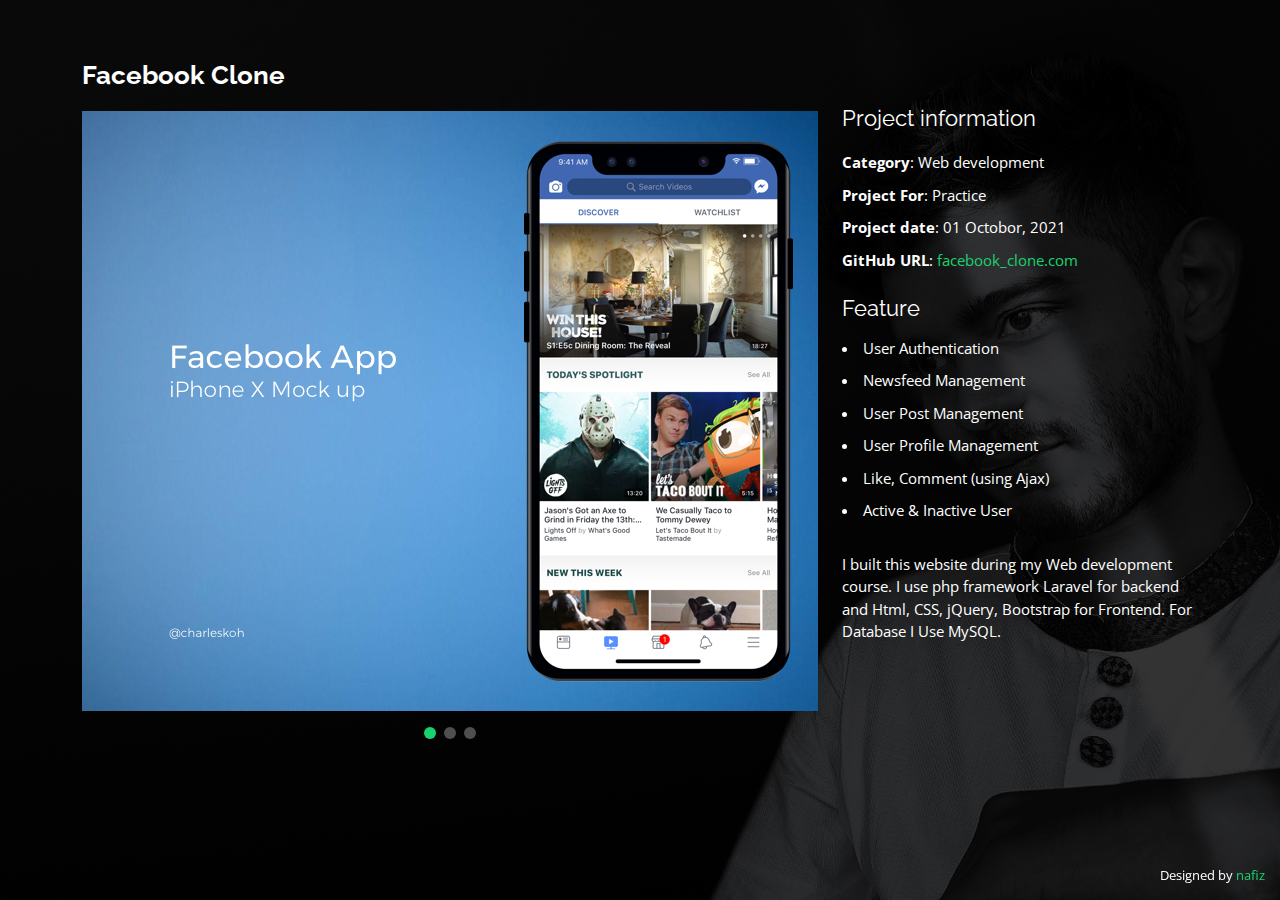
<file: facebook-d.html>
<!DOCTYPE html>
<html lang="en">

<head>
    <meta charset="utf-8" />
    <meta content="width=device-width, initial-scale=1.0" name="viewport" />

    <title>Portfolio Details - Personal Bootstrap Template</title>
    <meta content="" name="description" />
    <meta content="" name="keywords" />

    <!-- Favicons -->
    <link href="assets/img/favicon.png" rel="icon" />
    <link href="assets/img/apple-touch-icon.png" rel="apple-touch-icon" />

    <!-- Google Fonts -->
    <link href="https://fonts.googleapis.com/css?family=Open+Sans:300,300i,400,400i,600,600i,700,700i|Raleway:300,300i,400,400i,500,500i,600,600i,700,700i|Poppins:300,300i,400,400i,500,500i,600,600i,700,700i" rel="stylesheet" />

    <!-- Vendor CSS Files -->
    <link href="assets/vendor/bootstrap/css/bootstrap.min.css" rel="stylesheet" />
    <link href="assets/vendor/bootstrap-icons/bootstrap-icons.css" rel="stylesheet" />
    <link href="assets/vendor/boxicons/css/boxicons.min.css" rel="stylesheet" />
    <link href="assets/vendor/glightbox/css/glightbox.min.css" rel="stylesheet" />
    <link href="assets/vendor/remixicon/remixicon.css" rel="stylesheet" />
    <link href="assets/vendor/swiper/swiper-bundle.min.css" rel="stylesheet" />



    <style>
        .Feature {
            margin-top: -5px;
        }
        
        .Feature li {
            list-style: disc inside;
        }
    </style>
    <!-- Template Main CSS File -->
    <link href="assets/css/style.css" rel="stylesheet" />

    <!-- =======================================================
  * Template Name: Personal - v4.7.0
  * Template URL: https://bootstrapmade.com/personal-free-resume-bootstrap-template/
  * Author: BootstrapMade.com
  * License: https://bootstrapmade.com/license/
  ======================================================== -->
</head>

<body>
    <main id="main">
        <!-- ======= Portfolio Details ======= -->
        <div id="portfolio-details" class="portfolio-details">
            <div class="container">
                <div class="row">
                    <div class="col-lg-8">
                        <h2 class="portfolio-title">
                            Facebook Clone
                        </h2>

                        <div class="portfolio-details-slider swiper">
                            <div class="swiper-wrapper align-items-center">
                                <div class="swiper-slide">
                                    <img src="assets/img/portfolio/details/fb/fb_app_mock_2.png" alt="" />
                                </div>

                                <div class="swiper-slide">
                                    <img src="assets/img/portfolio/details/fb/edge-facebook-app-2.jpg" alt="" />
                                </div>

                                <div class="swiper-slide">
                                    <img src="assets/img/portfolio/details/fb/Facebook-Most-Recent.jpg" alt="" />
                                </div>
                            </div>
                            <div class="swiper-pagination"></div>
                        </div>
                    </div>

                    <div class="col-lg-4 portfolio-info">
                        <h3>Project information</h3>
                        <ul>
                            <li><strong>Category</strong>: Web development</li>
                            <li><strong>Project For</strong>: Practice</li>
                            <li><strong>Project date</strong>: 01 Octobor, 2021</li>
                            <li>
                                <strong>GitHub URL</strong>: <a target="_blank" href="https://github.com/Nahfi/facebook_clone.git">facebook_clone.com</a>
                            </li>
                        </ul>


                        <h3 class="mt-4 ">Feature</h3>
                        <ul class="Feature">
                            <li>User Authentication</li>
                            <li>Newsfeed Management</li>
                            <li>User Post Management </li>
                            <li>User Profile Management </li>
                            <li>Like, Comment (using Ajax) </li>
                            <li>Active & Inactive User </li>

                        </ul>
                        <p>

                            I built this website during my Web development course. I use php framework Laravel for backend and Html, CSS, jQuery, Bootstrap for Frontend. For Database I Use MySQL.


                        </p>
                    </div>
                </div>
            </div>
        </div>
        <!-- End Portfolio Details -->
    </main>
    <!-- End #main -->

    <div class="credits">
        <!-- All the links in the footer should remain intact. -->
        <!-- You can delete the links only if you purchased the pro version. -->
        <!-- Licensing information: https://bootstrapmade.com/license/ -->
        <!-- Purchase the pro version with working PHP/AJAX contact form: https://bootstrapmade.com/personal-free-resume-bootstrap-template/ -->
        Designed by <a href="index.html">nafiz</a>
    </div>

    <!-- Vendor JS Files -->
    <script src="assets/vendor/purecounter/purecounter.js"></script>
    <script src="assets/vendor/bootstrap/js/bootstrap.bundle.min.js"></script>
    <script src="assets/vendor/glightbox/js/glightbox.min.js"></script>
    <script src="assets/vendor/isotope-layout/isotope.pkgd.min.js"></script>
    <script src="assets/vendor/swiper/swiper-bundle.min.js"></script>
    <script src="assets/vendor/waypoints/noframework.waypoints.js"></script>
    <script src="assets/vendor/php-email-form/validate.js"></script>

    <!-- Template Main JS File -->
    <script src="assets/js/main.js"></script>
</body>

</html>
</file>
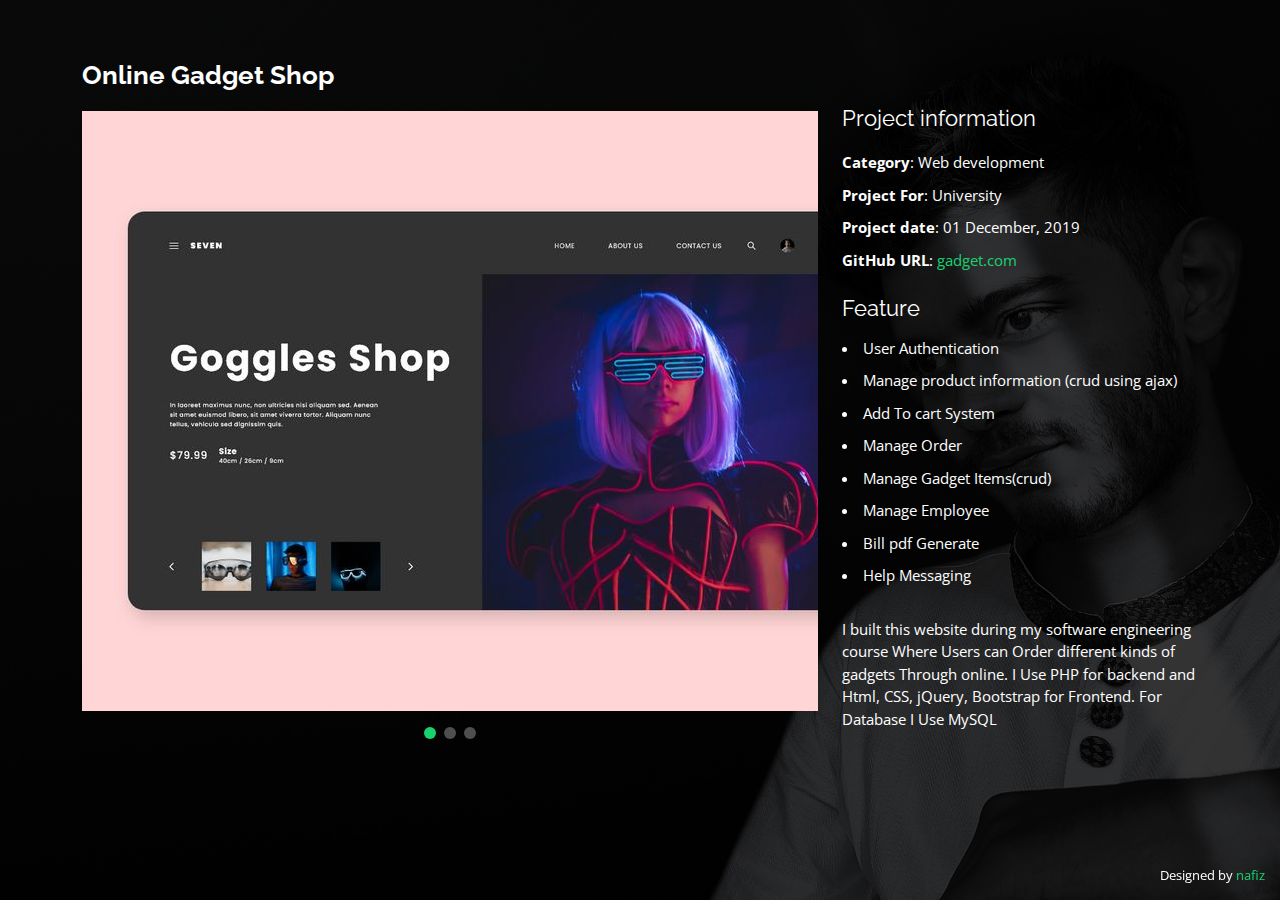
<file: gad-d.html>
<!DOCTYPE html>
<html lang="en">

<head>
    <meta charset="utf-8" />
    <meta content="width=device-width, initial-scale=1.0" name="viewport" />

    <title>Portfolio Details - Personal Bootstrap Template</title>
    <meta content="" name="description" />
    <meta content="" name="keywords" />

    <!-- Favicons -->
    <link href="assets/img/favicon.png" rel="icon" />
    <link href="assets/img/apple-touch-icon.png" rel="apple-touch-icon" />

    <!-- Google Fonts -->
    <link href="https://fonts.googleapis.com/css?family=Open+Sans:300,300i,400,400i,600,600i,700,700i|Raleway:300,300i,400,400i,500,500i,600,600i,700,700i|Poppins:300,300i,400,400i,500,500i,600,600i,700,700i" rel="stylesheet" />

    <!-- Vendor CSS Files -->
    <link href="assets/vendor/bootstrap/css/bootstrap.min.css" rel="stylesheet" />
    <link href="assets/vendor/bootstrap-icons/bootstrap-icons.css" rel="stylesheet" />
    <link href="assets/vendor/boxicons/css/boxicons.min.css" rel="stylesheet" />
    <link href="assets/vendor/glightbox/css/glightbox.min.css" rel="stylesheet" />
    <link href="assets/vendor/remixicon/remixicon.css" rel="stylesheet" />
    <link href="assets/vendor/swiper/swiper-bundle.min.css" rel="stylesheet" />



    <style>
        .Feature {
            margin-top: -5px;
        }
        
        .Feature li {
            list-style: disc inside;
        }
    </style>
    <!-- Template Main CSS File -->
    <link href="assets/css/style.css" rel="stylesheet" />

    <!-- =======================================================
  * Template Name: Personal - v4.7.0
  * Template URL: https://bootstrapmade.com/personal-free-resume-bootstrap-template/
  * Author: BootstrapMade.com
  * License: https://bootstrapmade.com/license/
  ======================================================== -->
</head>

<body>
    <main id="main">
        <!-- ======= Portfolio Details ======= -->
        <div id="portfolio-details" class="portfolio-details">
            <div class="container">
                <div class="row">
                    <div class="col-lg-8">
                        <h2 class="portfolio-title">
                            Online Gadget Shop
                        </h2>

                        <div class="portfolio-details-slider swiper">
                            <div class="swiper-wrapper align-items-center">
                                <div class="swiper-slide">
                                    <img src="assets/img/portfolio/details/gad/0fe90329f79713e559c00e8f5e201ed5.jpeg" alt="" />
                                </div>

                                <div class="swiper-slide">
                                    <img src="assets/img/portfolio/details/gad/internet-online-mobile-payment-service-concept-business-money-purchasing-shopping-transaction-method-electronic-digital-fund-tr-129332707.jpg" alt="" />
                                </div>

                                <div class="swiper-slide">
                                    <img src="assets/img/portfolio/details/gad/shopping-online-application-smartphone-mobile-delivery-web-page-template-d-render-illustration-213044930.jpg" alt="" />
                                </div>
                            </div>
                            <div class="swiper-pagination"></div>
                        </div>
                    </div>

                    <div class="col-lg-4 portfolio-info">
                        <h3>Project information</h3>
                        <ul>
                            <li><strong>Category</strong>: Web development</li>
                            <li><strong>Project For</strong>: University</li>
                            <li><strong>Project date</strong>: 01 December, 2019</li>
                            <li>
                                <strong>GitHub URL</strong>: <a target="_blank" href="https://github.com/Nahfi/gadget_ordering-_System.git">gadget.com</a>
                            </li>
                        </ul>








                        <h3 class="mt-4 ">Feature</h3>
                        <ul class="Feature">
                            <li>User Authentication</li>
                            <li>Manage product information (crud using ajax)</li>
                            <li>Add To cart System </li>
                            <li>Manage Order </li>
                            <li>Manage Gadget Items(crud) </li>
                            <li>Manage Employee </li>
                            <li>Bill pdf Generate</li>
                            <li> Help Messaging</li>

                        </ul>
                        <p>

                            I built this website during my software engineering course Where Users can Order different kinds of gadgets Through online. I Use PHP for backend and Html, CSS, jQuery, Bootstrap for Frontend. For Database I Use MySQL


                        </p>
                    </div>
                </div>
            </div>
        </div>
        <!-- End Portfolio Details -->
    </main>
    <!-- End #main -->

    <div class="credits">
        <!-- All the links in the footer should remain intact. -->
        <!-- You can delete the links only if you purchased the pro version. -->
        <!-- Licensing information: https://bootstrapmade.com/license/ -->
        <!-- Purchase the pro version with working PHP/AJAX contact form: https://bootstrapmade.com/personal-free-resume-bootstrap-template/ -->
        Designed by <a href="index.html">nafiz</a>
    </div>

    <!-- Vendor JS Files -->
    <script src="assets/vendor/purecounter/purecounter.js"></script>
    <script src="assets/vendor/bootstrap/js/bootstrap.bundle.min.js"></script>
    <script src="assets/vendor/glightbox/js/glightbox.min.js"></script>
    <script src="assets/vendor/isotope-layout/isotope.pkgd.min.js"></script>
    <script src="assets/vendor/swiper/swiper-bundle.min.js"></script>
    <script src="assets/vendor/waypoints/noframework.waypoints.js"></script>
    <script src="assets/vendor/php-email-form/validate.js"></script>

    <!-- Template Main JS File -->
    <script src="assets/js/main.js"></script>
</body>

</html>
</file>
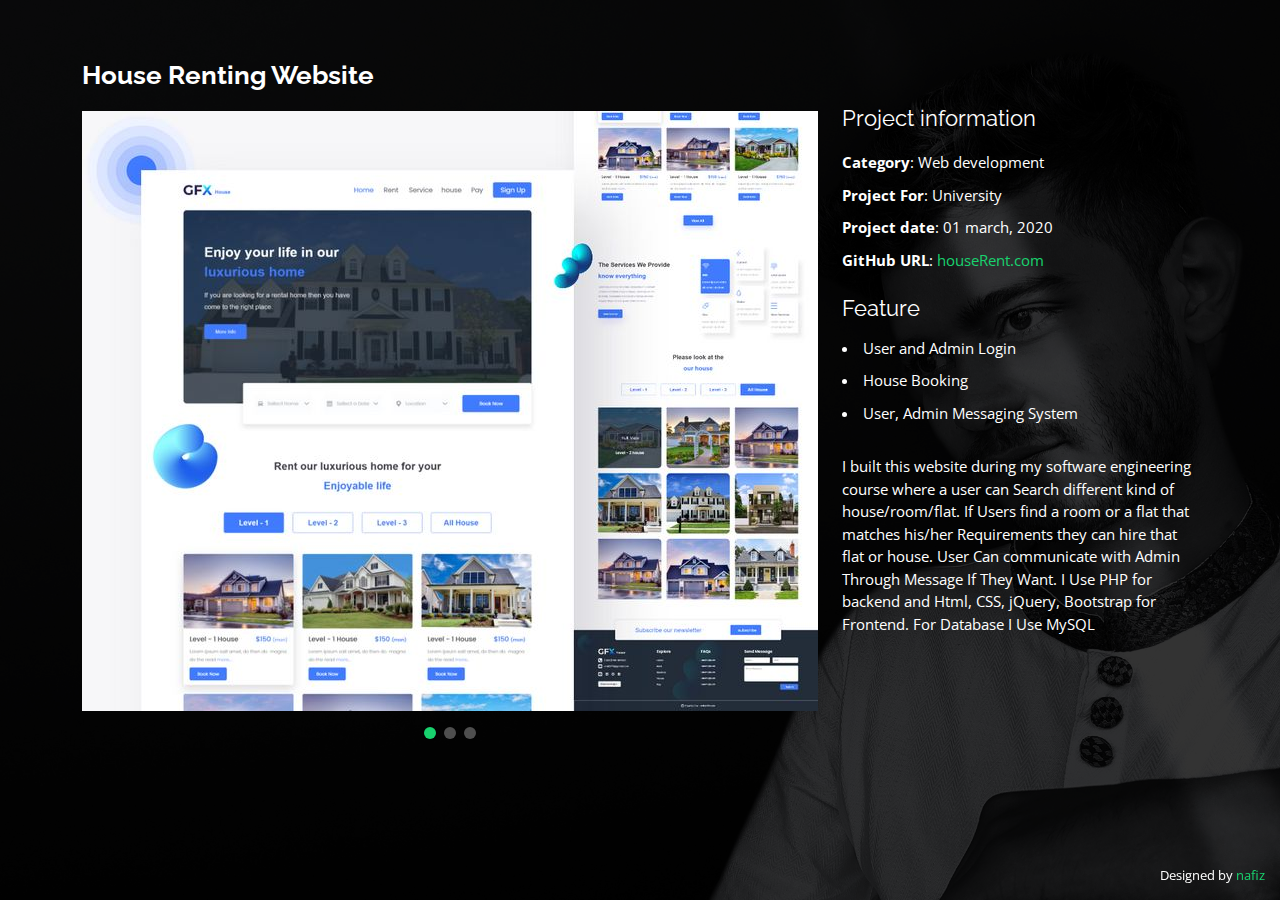
<file: house-d.html>
<!DOCTYPE html>
<html lang="en">

<head>
    <meta charset="utf-8" />
    <meta content="width=device-width, initial-scale=1.0" name="viewport" />

    <title>Portfolio Details - Personal Bootstrap Template</title>
    <meta content="" name="description" />
    <meta content="" name="keywords" />

    <!-- Favicons -->
    <link href="assets/img/favicon.png" rel="icon" />
    <link href="assets/img/apple-touch-icon.png" rel="apple-touch-icon" />

    <!-- Google Fonts -->
    <link href="https://fonts.googleapis.com/css?family=Open+Sans:300,300i,400,400i,600,600i,700,700i|Raleway:300,300i,400,400i,500,500i,600,600i,700,700i|Poppins:300,300i,400,400i,500,500i,600,600i,700,700i" rel="stylesheet" />

    <!-- Vendor CSS Files -->
    <link href="assets/vendor/bootstrap/css/bootstrap.min.css" rel="stylesheet" />
    <link href="assets/vendor/bootstrap-icons/bootstrap-icons.css" rel="stylesheet" />
    <link href="assets/vendor/boxicons/css/boxicons.min.css" rel="stylesheet" />
    <link href="assets/vendor/glightbox/css/glightbox.min.css" rel="stylesheet" />
    <link href="assets/vendor/remixicon/remixicon.css" rel="stylesheet" />
    <link href="assets/vendor/swiper/swiper-bundle.min.css" rel="stylesheet" />



    <style>
        .Feature {
            margin-top: -5px;
        }
        
        .Feature li {
            list-style: disc inside;
        }
    </style>
    <!-- Template Main CSS File -->
    <link href="assets/css/style.css" rel="stylesheet" />

    <!-- =======================================================
  * Template Name: Personal - v4.7.0
  * Template URL: https://bootstrapmade.com/personal-free-resume-bootstrap-template/
  * Author: BootstrapMade.com
  * License: https://bootstrapmade.com/license/
  ======================================================== -->
</head>

<body>
    <main id="main">
        <!-- ======= Portfolio Details ======= -->
        <div id="portfolio-details" class="portfolio-details">
            <div class="container">
                <div class="row">
                    <div class="col-lg-8">
                        <h2 class="portfolio-title">
                            House Renting Website
                        </h2>

                        <div class="portfolio-details-slider swiper">
                            <div class="swiper-wrapper align-items-center">
                                <div class="swiper-slide">
                                    <img src="assets/img/portfolio/details/house/702939503958cc113513a19592fa87ed.jpeg" alt="" />
                                </div>

                                <div class="swiper-slide">
                                    <img src="assets/img/portfolio/details/house/dribbble_shot_hd_-_1.png" alt="" />
                                </div>

                                <div class="swiper-slide">
                                    <img src="assets/img/portfolio/details/house/housex.jpg" alt=" " />
                                </div>
                            </div>
                            <div class="swiper-pagination "></div>
                        </div>
                    </div>

                    <div class="col-lg-4 portfolio-info ">
                        <h3>Project information</h3>
                        <ul>
                            <li><strong>Category</strong>: Web development</li>
                            <li><strong>Project For</strong>: University</li>
                            <li><strong>Project date</strong>: 01 march, 2020</li>
                            <li>
                                <strong>GitHub URL</strong>: <a target="_blank " href="https://github.com/Nahfi/Online_house_renting_System.git ">houseRent.com</a>
                            </li>
                        </ul>












                        <h3 class="mt-4 ">Feature</h3>
                        <ul class="Feature ">
                            <li>User and Admin Login</li>
                            <li>House Booking</li>
                            <li>User, Admin Messaging System </li>




                        </ul>
                        <p>

                            I built this website during my software engineering course where a user can Search different kind of house/room/flat. If Users find a room or a flat that matches his/her Requirements they can hire that flat or house. User Can communicate with Admin Through
                            Message If They Want. I Use PHP for backend and Html, CSS, jQuery, Bootstrap for Frontend. For Database I Use MySQL

                        </p>
                    </div>
                </div>
            </div>
        </div>
        <!-- End Portfolio Details -->
    </main>
    <!-- End #main -->

    <div class="credits ">
        <!-- All the links in the footer should remain intact. -->
        <!-- You can delete the links only if you purchased the pro version. -->
        <!-- Licensing information: https://bootstrapmade.com/license/ -->
        <!-- Purchase the pro version with working PHP/AJAX contact form: https://bootstrapmade.com/personal-free-resume-bootstrap-template/ -->
        Designed by <a href="index.html ">nafiz</a>
    </div>

    <!-- Vendor JS Files -->
    <script src="assets/vendor/purecounter/purecounter.js "></script>
    <script src="assets/vendor/bootstrap/js/bootstrap.bundle.min.js "></script>
    <script src="assets/vendor/glightbox/js/glightbox.min.js "></script>
    <script src="assets/vendor/isotope-layout/isotope.pkgd.min.js "></script>
    <script src="assets/vendor/swiper/swiper-bundle.min.js "></script>
    <script src="assets/vendor/waypoints/noframework.waypoints.js "></script>
    <script src="assets/vendor/php-email-form/validate.js "></script>

    <!-- Template Main JS File -->
    <script src="assets/js/main.js "></script>
</body>

</html>
</file>
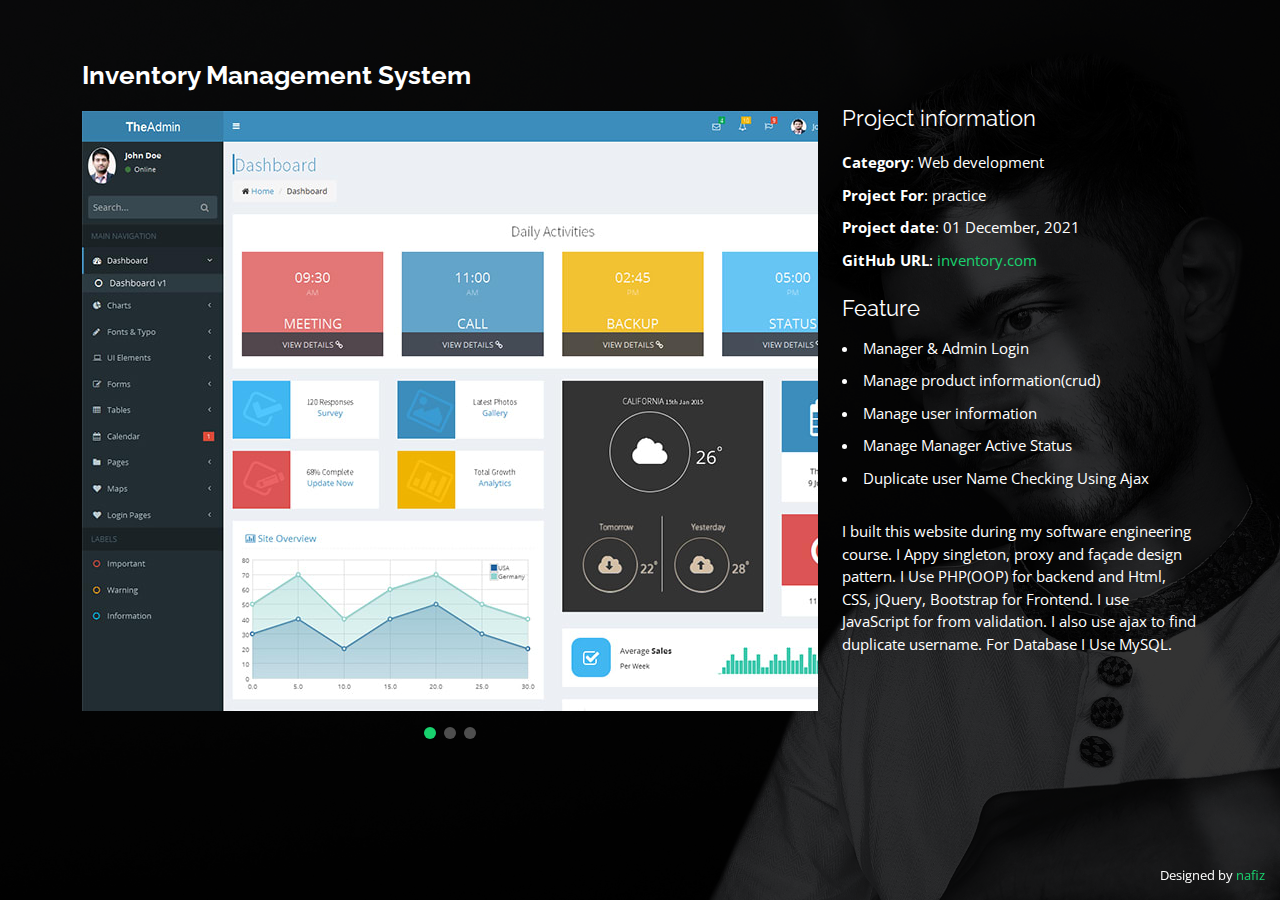
<file: invent-d.html>
<!DOCTYPE html>
<html lang="en">

<head>
    <meta charset="utf-8" />
    <meta content="width=device-width, initial-scale=1.0" name="viewport" />

    <title>Portfolio Details - Personal Bootstrap Template</title>
    <meta content="" name="description" />
    <meta content="" name="keywords" />

    <!-- Favicons -->
    <link href="assets/img/favicon.png" rel="icon" />
    <link href="assets/img/apple-touch-icon.png" rel="apple-touch-icon" />

    <!-- Google Fonts -->
    <link href="https://fonts.googleapis.com/css?family=Open+Sans:300,300i,400,400i,600,600i,700,700i|Raleway:300,300i,400,400i,500,500i,600,600i,700,700i|Poppins:300,300i,400,400i,500,500i,600,600i,700,700i" rel="stylesheet" />

    <!-- Vendor CSS Files -->
    <link href="assets/vendor/bootstrap/css/bootstrap.min.css" rel="stylesheet" />
    <link href="assets/vendor/bootstrap-icons/bootstrap-icons.css" rel="stylesheet" />
    <link href="assets/vendor/boxicons/css/boxicons.min.css" rel="stylesheet" />
    <link href="assets/vendor/glightbox/css/glightbox.min.css" rel="stylesheet" />
    <link href="assets/vendor/remixicon/remixicon.css" rel="stylesheet" />
    <link href="assets/vendor/swiper/swiper-bundle.min.css" rel="stylesheet" />



    <style>
        .Feature {
            margin-top: -5px;
        }
        
        .Feature li {
            list-style: disc inside;
        }
    </style>
    <!-- Template Main CSS File -->
    <link href="assets/css/style.css" rel="stylesheet" />

    <!-- =======================================================
  * Template Name: Personal - v4.7.0
  * Template URL: https://bootstrapmade.com/personal-free-resume-bootstrap-template/
  * Author: BootstrapMade.com
  * License: https://bootstrapmade.com/license/
  ======================================================== -->
</head>

<body>
    <main id="main">
        <!-- ======= Portfolio Details ======= -->
        <div id="portfolio-details" class="portfolio-details">
            <div class="container">
                <div class="row">
                    <div class="col-lg-8">
                        <h2 class="portfolio-title">
                            Inventory Management System
                        </h2>

                        <div class="portfolio-details-slider swiper">
                            <div class="swiper-wrapper align-items-center">
                                <div class="swiper-slide">
                                    <img src="assets/img/portfolio/details/in/create-a-web-based-inventory-management-and-erp-system.jpg" alt="" />
                                </div>

                                <div class="swiper-slide">
                                    <img src="assets/img/portfolio/details/in/1357af84abea9d68a21a1d88dd0e7613.webp" alt="" />
                                </div>

                                <div class="swiper-slide">
                                    <img src="assets/img/portfolio/details/in/shot.jpg" alt="" />
                                </div>
                            </div>
                            <div class="swiper-pagination"></div>
                        </div>
                    </div>

                    <div class="col-lg-4 portfolio-info">
                        <h3>Project information</h3>
                        <ul>
                            <li><strong>Category</strong>: Web development</li>
                            <li><strong>Project For</strong>: practice</li>
                            <li><strong>Project date</strong>: 01 December, 2021</li>
                            <li>
                                <strong>GitHub URL</strong>: <a target="_blank" href="https://github.com/Nahfi/inventroy_Managemet_system.git">inventory.com</a>
                            </li>
                        </ul>











                        <h3 class="mt-4 ">Feature</h3>
                        <ul class="Feature">
                            <li>Manager & Admin Login</li>
                            <li>Manage product information(crud)</li>
                            <li>Manage user information </li>
                            <li>Manage Manager Active Status </li>

                            <li> Duplicate user Name Checking Using Ajax</li>

                        </ul>
                        <p>

                            I built this website during my software engineering course. I Appy singleton, proxy and façade design pattern. I Use PHP(OOP) for backend and Html, CSS, jQuery, Bootstrap for Frontend. I use JavaScript for from validation. I also use ajax to find duplicate
                            username. For Database I Use MySQL.

                        </p>
                    </div>
                </div>
            </div>
        </div>
        <!-- End Portfolio Details -->
    </main>
    <!-- End #main -->

    <div class="credits">
        <!-- All the links in the footer should remain intact. -->
        <!-- You can delete the links only if you purchased the pro version. -->
        <!-- Licensing information: https://bootstrapmade.com/license/ -->
        <!-- Purchase the pro version with working PHP/AJAX contact form: https://bootstrapmade.com/personal-free-resume-bootstrap-template/ -->
        Designed by <a href="index.html">nafiz</a>
    </div>

    <!-- Vendor JS Files -->
    <script src="assets/vendor/purecounter/purecounter.js"></script>
    <script src="assets/vendor/bootstrap/js/bootstrap.bundle.min.js"></script>
    <script src="assets/vendor/glightbox/js/glightbox.min.js"></script>
    <script src="assets/vendor/isotope-layout/isotope.pkgd.min.js"></script>
    <script src="assets/vendor/swiper/swiper-bundle.min.js"></script>
    <script src="assets/vendor/waypoints/noframework.waypoints.js"></script>
    <script src="assets/vendor/php-email-form/validate.js"></script>

    <!-- Template Main JS File -->
    <script src="assets/js/main.js"></script>
</body>

</html>
</file>
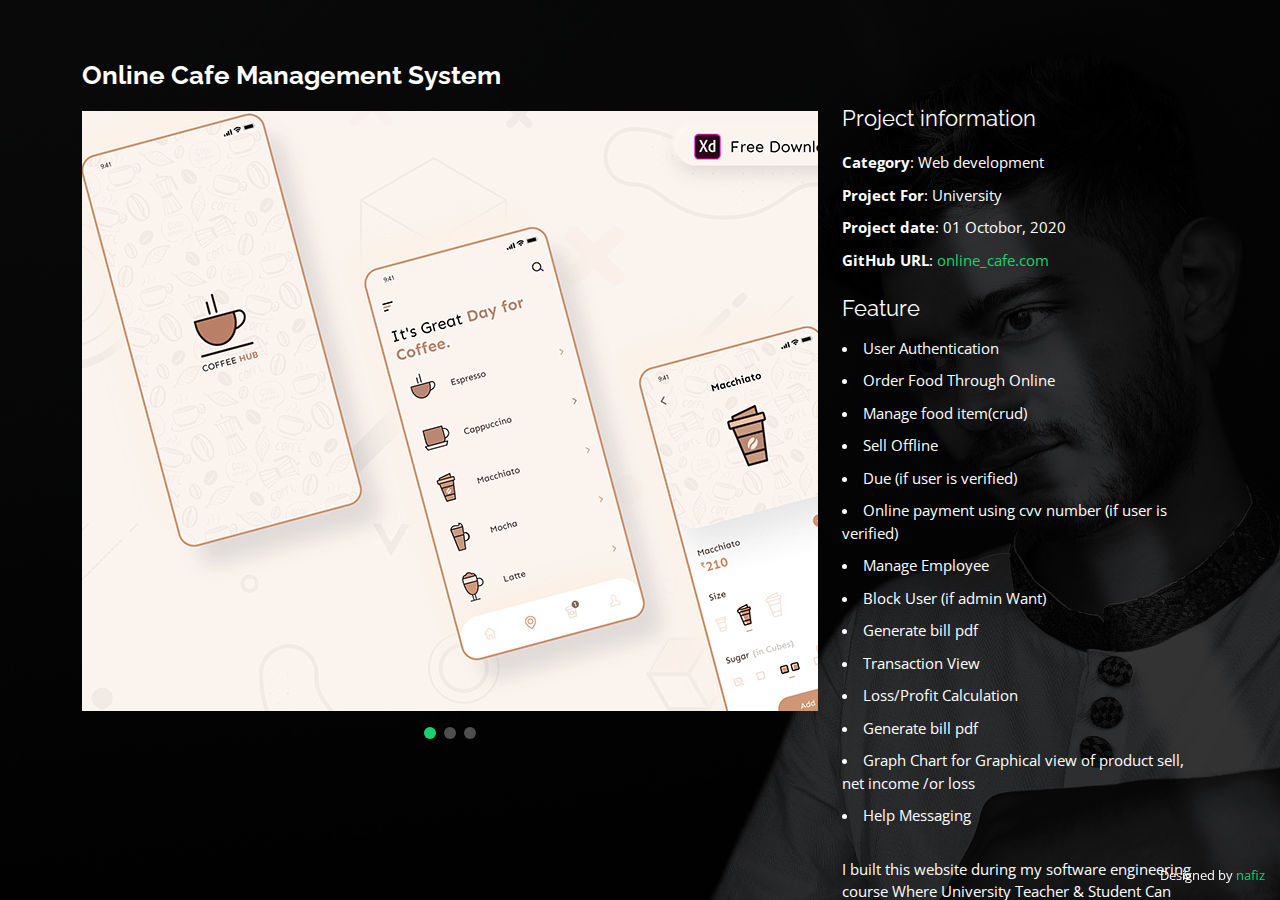
<file: online_cafe-d.html>
<!DOCTYPE html>
<html lang="en">

<head>
    <meta charset="utf-8" />
    <meta content="width=device-width, initial-scale=1.0" name="viewport" />

    <title>Portfolio Details - Personal Bootstrap Template</title>
    <meta content="" name="description" />
    <meta content="" name="keywords" />

    <!-- Favicons -->
    <link href="assets/img/favicon.png" rel="icon" />
    <link href="assets/img/apple-touch-icon.png" rel="apple-touch-icon" />

    <!-- Google Fonts -->
    <link href="https://fonts.googleapis.com/css?family=Open+Sans:300,300i,400,400i,600,600i,700,700i|Raleway:300,300i,400,400i,500,500i,600,600i,700,700i|Poppins:300,300i,400,400i,500,500i,600,600i,700,700i" rel="stylesheet" />

    <!-- Vendor CSS Files -->
    <link href="assets/vendor/bootstrap/css/bootstrap.min.css" rel="stylesheet" />
    <link href="assets/vendor/bootstrap-icons/bootstrap-icons.css" rel="stylesheet" />
    <link href="assets/vendor/boxicons/css/boxicons.min.css" rel="stylesheet" />
    <link href="assets/vendor/glightbox/css/glightbox.min.css" rel="stylesheet" />
    <link href="assets/vendor/remixicon/remixicon.css" rel="stylesheet" />
    <link href="assets/vendor/swiper/swiper-bundle.min.css" rel="stylesheet" />



    <style>
        .Feature {
            margin-top: -5px;
        }
        
        .Feature li {
            list-style: disc inside;
        }
    </style>
    <!-- Template Main CSS File -->
    <link href="assets/css/style.css" rel="stylesheet" />

    <!-- =======================================================
  * Template Name: Personal - v4.7.0
  * Template URL: https://bootstrapmade.com/personal-free-resume-bootstrap-template/
  * Author: BootstrapMade.com
  * License: https://bootstrapmade.com/license/
  ======================================================== -->
</head>

<body>
    <main id="main">
        <!-- ======= Portfolio Details ======= -->
        <div id="portfolio-details" class="portfolio-details">
            <div class="container">
                <div class="row">
                    <div class="col-lg-8">
                        <h2 class="portfolio-title">
                            Online Cafe Management System
                        </h2>

                        <div class="portfolio-details-slider swiper">
                            <div class="swiper-wrapper align-items-center">
                                <div class="swiper-slide">
                                    <img src="assets/img/portfolio/details/cafe/coffee-shop-app-freebie-k5.jpg" alt="" />
                                </div>

                                <div class="swiper-slide">
                                    <img src="assets/img/portfolio/details/cafe/preview.jpg" alt="" />
                                </div>

                                <div class="swiper-slide">
                                    <img src="assets/img/portfolio/details/cafe/38a3a578cf22ae82197433430647e264.jpeg" alt="" />
                                </div>
                            </div>
                            <div class="swiper-pagination"></div>
                        </div>
                    </div>

                    <div class="col-lg-4 portfolio-info">
                        <h3>Project information</h3>
                        <ul>
                            <li><strong>Category</strong>: Web development</li>
                            <li><strong>Project For</strong>: University</li>
                            <li><strong>Project date</strong>: 01 Octobor, 2020</li>
                            <li>
                                <strong>GitHub URL</strong>: <a target="_blank" href="https://github.com/Nahfi/online_cafe.git">online_cafe.com</a>
                            </li>
                        </ul>



                        <h3 class="mt-4 ">Feature</h3>
                        <ul class="Feature">
                            <li>User Authentication</li>
                            <li>Order Food Through Online</li>
                            <li>Manage food item(crud) </li>
                            <li>Sell Offline</li>
                            <li>Due (if user is verified)
                            </li>
                            <li>Online payment using cvv number (if user is verified) </li>
                            <li>Manage Employee </li>
                            <li>Block User (if admin Want) </li>
                            <li>Generate bill pdf </li>
                            <li>Transaction View </li>
                            <li>Loss/Profit Calculation </li>
                            <li>Generate bill pdf </li>
                            <li>Graph Chart for Graphical view of product sell, net income /or loss </li>
                            <li>Help Messaging </li>

                        </ul>
                        <p>
                            I built this website during my software engineering course Where University Teacher & Student Can Order Food, they can also pay online also can have due. I Use PHP. for backend and Html, CSS, jQuery, Bootstrap for Frontend. For Database I Use MySQL


                        </p>
                    </div>
                </div>
            </div>
        </div>
        <!-- End Portfolio Details -->
    </main>
    <!-- End #main -->

    <div class="credits">
        <!-- All the links in the footer should remain intact. -->
        <!-- You can delete the links only if you purchased the pro version. -->
        <!-- Licensing information: https://bootstrapmade.com/license/ -->
        <!-- Purchase the pro version with working PHP/AJAX contact form: https://bootstrapmade.com/personal-free-resume-bootstrap-template/ -->
        Designed by <a href="index.html">nafiz</a>
    </div>

    <!-- Vendor JS Files -->
    <script src="assets/vendor/purecounter/purecounter.js"></script>
    <script src="assets/vendor/bootstrap/js/bootstrap.bundle.min.js"></script>
    <script src="assets/vendor/glightbox/js/glightbox.min.js"></script>
    <script src="assets/vendor/isotope-layout/isotope.pkgd.min.js"></script>
    <script src="assets/vendor/swiper/swiper-bundle.min.js"></script>
    <script src="assets/vendor/waypoints/noframework.waypoints.js"></script>
    <script src="assets/vendor/php-email-form/validate.js"></script>

    <!-- Template Main JS File -->
    <script src="assets/js/main.js"></script>
</body>

</html>
</file>
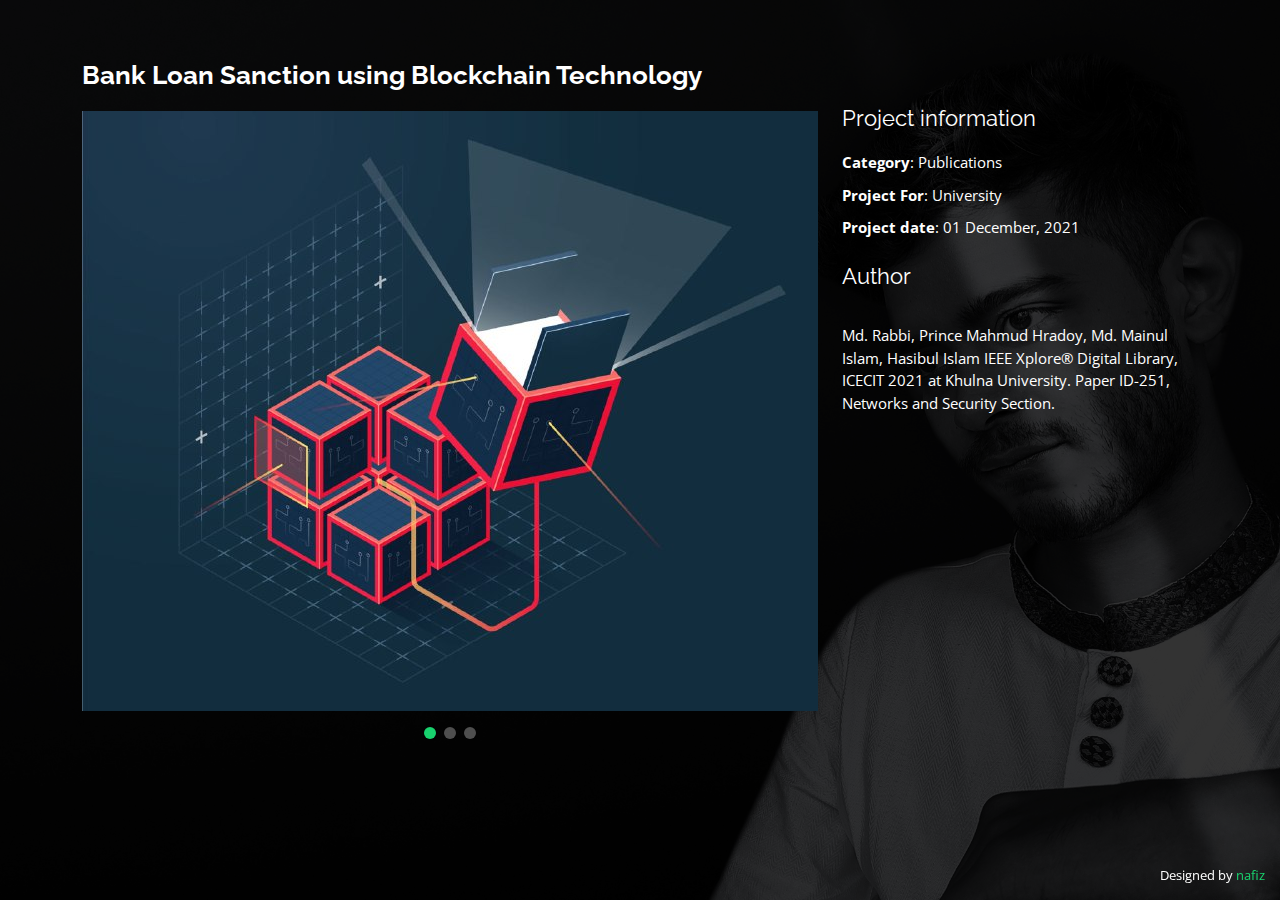
<file: pub-d.html>
<!DOCTYPE html>
<html lang="en">

<head>
    <meta charset="utf-8" />
    <meta content="width=device-width, initial-scale=1.0" name="viewport" />

    <title>Portfolio Details - Personal Bootstrap Template</title>
    <meta content="" name="description" />
    <meta content="" name="keywords" />

    <!-- Favicons -->
    <link href="assets/img/favicon.png" rel="icon" />
    <link href="assets/img/apple-touch-icon.png" rel="apple-touch-icon" />

    <!-- Google Fonts -->
    <link href="https://fonts.googleapis.com/css?family=Open+Sans:300,300i,400,400i,600,600i,700,700i|Raleway:300,300i,400,400i,500,500i,600,600i,700,700i|Poppins:300,300i,400,400i,500,500i,600,600i,700,700i" rel="stylesheet" />

    <!-- Vendor CSS Files -->
    <link href="assets/vendor/bootstrap/css/bootstrap.min.css" rel="stylesheet" />
    <link href="assets/vendor/bootstrap-icons/bootstrap-icons.css" rel="stylesheet" />
    <link href="assets/vendor/boxicons/css/boxicons.min.css" rel="stylesheet" />
    <link href="assets/vendor/glightbox/css/glightbox.min.css" rel="stylesheet" />
    <link href="assets/vendor/remixicon/remixicon.css" rel="stylesheet" />
    <link href="assets/vendor/swiper/swiper-bundle.min.css" rel="stylesheet" />



    <style>
        .Feature {
            margin-top: -5px;
        }
        
        .Feature li {
            list-style: disc inside;
        }
    </style>
    <!-- Template Main CSS File -->
    <link href="assets/css/style.css" rel="stylesheet" />

    <!-- =======================================================
  * Template Name: Personal - v4.7.0
  * Template URL: https://bootstrapmade.com/personal-free-resume-bootstrap-template/
  * Author: BootstrapMade.com
  * License: https://bootstrapmade.com/license/
  ======================================================== -->
</head>

<body>
    <main id="main">
        <!-- ======= Portfolio Details ======= -->
        <div id="portfolio-details" class="portfolio-details">
            <div class="container">
                <div class="row">
                    <div class="col-lg-8">
                        <h2 class="portfolio-title">
                            Bank Loan Sanction using Blockchain Technology
                        </h2>

                        <div class="portfolio-details-slider swiper">
                            <div class="swiper-wrapper align-items-center">
                                <div class="swiper-slide">
                                    <img src="assets/img/portfolio/details/bchain/RIFF-protocol.jpeg" alt="" />
                                </div>

                                <div class="swiper-slide">
                                    <img src="assets/img/portfolio/details/bchain/1_-10_8FqLOLkp_cVv1bx19Q.png" alt="" />
                                </div>

                                <div class="swiper-slide">
                                    <img src="assets/img/portfolio/details/bchain/1_-10_8FqLOLkp_cVv1bx19Q.png" alt=" " />
                                </div>
                            </div>
                            <div class="swiper-pagination "></div>
                        </div>
                    </div>

                    <div class="col-lg-4 portfolio-info ">
                        <h3>Project information</h3>
                        <ul>
                            <li><strong>Category</strong>: Publications</li>
                            <li><strong>Project For</strong>: University</li>
                            <li><strong>Project date</strong>: 01 December, 2021</li>

                        </ul>












                        <h3 class="mt-4 ">Author</h3>

                        <p>

                            Md. Rabbi, Prince Mahmud Hradoy, Md. Mainul Islam, Hasibul Islam IEEE Xplore® Digital Library, ICECIT 2021 at Khulna University. Paper ID-251, Networks and Security Section.

                        </p>
                    </div>
                </div>
            </div>
        </div>
        <!-- End Portfolio Details -->
    </main>
    <!-- End #main -->

    <div class="credits ">
        <!-- All the links in the footer should remain intact. -->
        <!-- You can delete the links only if you purchased the pro version. -->
        <!-- Licensing information: https://bootstrapmade.com/license/ -->
        <!-- Purchase the pro version with working PHP/AJAX contact form: https://bootstrapmade.com/personal-free-resume-bootstrap-template/ -->
        Designed by <a href="index.html ">nafiz</a>
    </div>

    <!-- Vendor JS Files -->
    <script src="assets/vendor/purecounter/purecounter.js "></script>
    <script src="assets/vendor/bootstrap/js/bootstrap.bundle.min.js "></script>
    <script src="assets/vendor/glightbox/js/glightbox.min.js "></script>
    <script src="assets/vendor/isotope-layout/isotope.pkgd.min.js "></script>
    <script src="assets/vendor/swiper/swiper-bundle.min.js "></script>
    <script src="assets/vendor/waypoints/noframework.waypoints.js "></script>
    <script src="assets/vendor/php-email-form/validate.js "></script>

    <!-- Template Main JS File -->
    <script src="assets/js/main.js "></script>
</body>

</html>
</file>
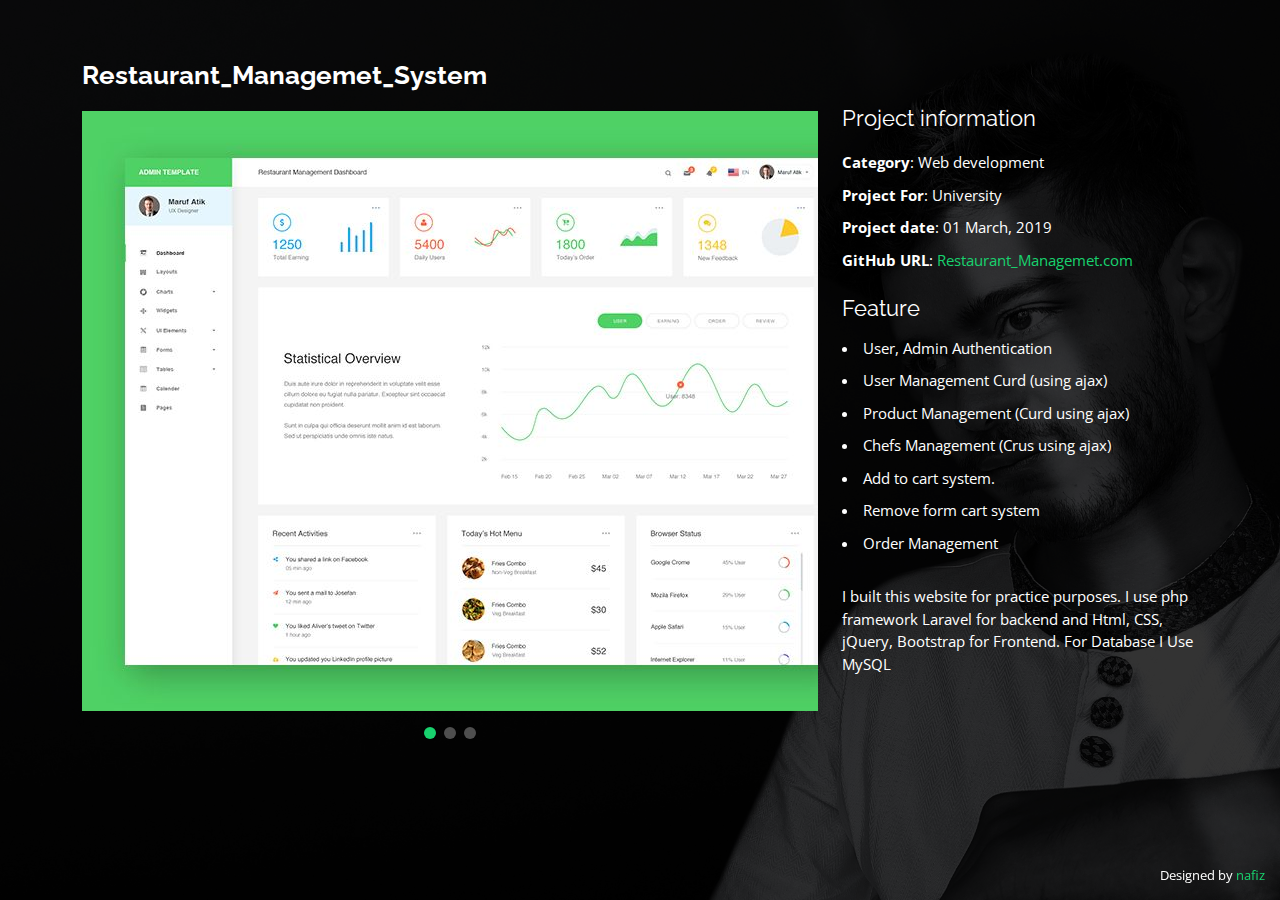
<file: rest-details.html>
<!DOCTYPE html>
<html lang="en">

<head>
    <meta charset="utf-8" />
    <meta content="width=device-width, initial-scale=1.0" name="viewport" />

    <title>Portfolio Details - Personal Bootstrap Template</title>
    <meta content="" name="description" />
    <meta content="" name="keywords" />

    <!-- Favicons -->
    <link href="assets/img/favicon.png" rel="icon" />
    <link href="assets/img/apple-touch-icon.png" rel="apple-touch-icon" />

    <!-- Google Fonts -->
    <link href="https://fonts.googleapis.com/css?family=Open+Sans:300,300i,400,400i,600,600i,700,700i|Raleway:300,300i,400,400i,500,500i,600,600i,700,700i|Poppins:300,300i,400,400i,500,500i,600,600i,700,700i" rel="stylesheet" />

    <!-- Vendor CSS Files -->
    <link href="assets/vendor/bootstrap/css/bootstrap.min.css" rel="stylesheet" />
    <link href="assets/vendor/bootstrap-icons/bootstrap-icons.css" rel="stylesheet" />
    <link href="assets/vendor/boxicons/css/boxicons.min.css" rel="stylesheet" />
    <link href="assets/vendor/glightbox/css/glightbox.min.css" rel="stylesheet" />
    <link href="assets/vendor/remixicon/remixicon.css" rel="stylesheet" />
    <link href="assets/vendor/swiper/swiper-bundle.min.css" rel="stylesheet" />



    <style>
        .Feature {
            margin-top: -5px;
        }
        
        .Feature li {
            list-style: disc inside;
        }
    </style>
    <!-- Template Main CSS File -->
    <link href="assets/css/style.css" rel="stylesheet" />

    <!-- =======================================================
  * Template Name: Personal - v4.7.0
  * Template URL: https://bootstrapmade.com/personal-free-resume-bootstrap-template/
  * Author: BootstrapMade.com
  * License: https://bootstrapmade.com/license/
  ======================================================== -->
</head>

<body>
    <main id="main">
        <!-- ======= Portfolio Details ======= -->
        <div id="portfolio-details" class="portfolio-details">
            <div class="container">
                <div class="row">
                    <div class="col-lg-8">
                        <h2 class="portfolio-title">
                            Restaurant_Managemet_System
                        </h2>

                        <div class="portfolio-details-slider swiper">
                            <div class="swiper-wrapper align-items-center">
                                <div class="swiper-slide">
                                    <img src="assets/img/portfolio/details/rest/626e11713bcb5604c9ea1e1efef608ba.jpg" alt="" />
                                </div>

                                <div class="swiper-slide">
                                    <img src="assets/img/portfolio/details/rest/blanket.png" alt="" />
                                </div>

                                <div class="swiper-slide">
                                    <img src="assets/img/portfolio/details/rest/crave.png" alt="" />
                                </div>
                            </div>
                            <div class="swiper-pagination"></div>
                        </div>
                    </div>

                    <div class="col-lg-4 portfolio-info">
                        <h3>Project information</h3>
                        <ul>
                            <li><strong>Category</strong>: Web development</li>
                            <li><strong>Project For</strong>: University</li>
                            <li><strong>Project date</strong>: 01 March, 2019</li>
                            <li>
                                <strong>GitHub URL</strong>: <a target="_blank" href="https://github.com/Nahfi/Restaurant-Management-System.git">Restaurant_Managemet.com</a>
                            </li>
                        </ul>

                        <h3 class="mt-4  ">Feature</h3>
                        <ul class="Feature">
                            <li>User, Admin Authentication</li>
                            <li>User Management Curd (using ajax)</li>
                            <li>Product Management (Curd using ajax) </li>
                            <li>Chefs Management (Crus using ajax) </li>
                            <li>Add to cart system. </li>
                            <li>Remove form cart system </li>
                            <li>Order Management</li>
                        </ul>
                        <p>
                            I built this website for practice purposes. I use php framework Laravel for backend and Html, CSS, jQuery, Bootstrap for Frontend. For Database I Use MySQL

                        </p>
                    </div>
                </div>
            </div>
        </div>
        <!-- End Portfolio Details -->
    </main>
    <!-- End #main -->

    <div class="credits">
        <!-- All the links in the footer should remain intact. -->
        <!-- You can delete the links only if you purchased the pro version. -->
        <!-- Licensing information: https://bootstrapmade.com/license/ -->
        <!-- Purchase the pro version with working PHP/AJAX contact form: https://bootstrapmade.com/personal-free-resume-bootstrap-template/ -->
        Designed by <a href="index.html">nafiz</a>
    </div>

    <!-- Vendor JS Files -->
    <script src="assets/vendor/purecounter/purecounter.js"></script>
    <script src="assets/vendor/bootstrap/js/bootstrap.bundle.min.js"></script>
    <script src="assets/vendor/glightbox/js/glightbox.min.js"></script>
    <script src="assets/vendor/isotope-layout/isotope.pkgd.min.js"></script>
    <script src="assets/vendor/swiper/swiper-bundle.min.js"></script>
    <script src="assets/vendor/waypoints/noframework.waypoints.js"></script>
    <script src="assets/vendor/php-email-form/validate.js"></script>

    <!-- Template Main JS File -->
    <script src="assets/js/main.js"></script>
</body>

</html>
</file>
<file: assets/css/style.css>
/**
* Template Name: Personal - v4.7.0
* Template URL: https://bootstrapmade.com/personal-free-resume-bootstrap-template/
* Author: BootstrapMade.com
* License: https://bootstrapmade.com/license/
*/


/*--------------------------------------------------------------
# General
--------------------------------------------------------------*/

body {
    font-family: "Open Sans", sans-serif;
    background-color: #040404;
    color: #fff;
    position: relative;
    background: transparent;
}

body::before {
    content: "";
    position: fixed;
    background: #040404 url("../img/nafizbg.jpg") top right no-repeat;
    background-size: cover;
    left: 0;
    right: 0;
    top: 0;
    height: 100vh;
    z-index: -1;
}

@media (min-width: 1024px) {
    body::before {
        background-attachment: fixed;
    }
}

a {
    color: #18d26e;
    text-decoration: none;
}

a:hover {
    color: #35e888;
    text-decoration: none;
}

h1,
h2,
h3,
h4,
h5,
h6 {
    font-family: "Raleway", sans-serif;
}


/*--------------------------------------------------------------
# Header
--------------------------------------------------------------*/

#header {
    transition: ease-in-out 0.3s;
    position: relative;
    height: 100vh;
    display: flex;
    align-items: center;
    z-index: 997;
    overflow-y: auto;
}

#header * {
    transition: ease-in-out 0.3s;
}

#header h1 {
    font-size: 48px;
    margin: 0;
    padding: 0;
    line-height: 1;
    font-weight: 700;
    font-family: "Poppins", sans-serif;
}

#header h1 a,
#header h1 a:hover {
    color: #fff;
    line-height: 1;
    display: inline-block;
}

#header h2 {
    font-size: 24px;
    margin-top: 20px;
    color: rgba(255, 255, 255, 0.8);
}

#header h2 span {
    color: #fff;
    border-bottom: 2px solid #18d26e;
    padding-bottom: 6px;
}

#header img {
    padding: 0;
    margin: 0;
}

#header .social-links {
    margin-top: 40px;
    display: flex;
}

#header .social-links a {
    font-size: 16px;
    display: flex;
    justify-content: center;
    align-items: center;
    background: rgba(255, 255, 255, 0.1);
    color: #fff;
    line-height: 1;
    margin-right: 8px;
    border-radius: 50%;
    width: 40px;
    height: 40px;
}

#header .social-links a:hover {
    background: #18d26e;
}

@media (max-width: 992px) {
    #header h1 {
        font-size: 36px;
    }
    #header h2 {
        font-size: 20px;
        line-height: 30px;
    }
    #header .social-links {
        margin-top: 15px;
    }
    #header .container {
        display: flex;
        flex-direction: column;
        align-items: center;
    }
}


/* Header Top */

#header.header-top {
    height: 80px;
    position: fixed;
    left: 0;
    top: 0;
    right: 0;
    background: rgba(0, 0, 0, 0.9);
}

#header.header-top .social-links,
#header.header-top h2 {
    display: none;
}

#header.header-top h1 {
    margin-right: auto;
    font-size: 36px;
}

#header.header-top .container {
    display: flex;
    align-items: center;
}

#header.header-top .navbar {
    margin: 0;
}

@media (max-width: 768px) {
    #header.header-top {
        height: 60px;
    }
    #header.header-top h1 {
        font-size: 26px;
    }
}


/*--------------------------------------------------------------
# Navigation Menu
--------------------------------------------------------------*/


/**
* Desktop Navigation 
*/

.navbar {
    padding: 0;
    margin-top: 35px;
}

.navbar ul {
    margin: 0;
    padding: 0;
    display: flex;
    list-style: none;
    align-items: center;
}

.navbar li {
    position: relative;
}

.navbar li+li {
    margin-left: 30px;
}

.navbar a,
.navbar a:focus {
    display: flex;
    align-items: center;
    justify-content: space-between;
    padding: 0;
    font-family: "Poppins", sans-serif;
    font-size: 16px;
    font-weight: 400;
    color: rgba(255, 255, 255, 0.7);
    white-space: nowrap;
    transition: 0.3s;
}

.navbar a i,
.navbar a:focus i {
    font-size: 12px;
    line-height: 0;
    margin-left: 5px;
}

.navbar a:before {
    content: "";
    position: absolute;
    width: 0;
    height: 2px;
    bottom: -4px;
    left: 0;
    background-color: #18d26e;
    visibility: hidden;
    width: 0px;
    transition: all 0.3s ease-in-out 0s;
}

.navbar a:hover:before,
.navbar li:hover>a:before,
.navbar .active:before {
    visibility: visible;
    width: 25px;
}

.navbar a:hover,
.navbar .active,
.navbar .active:focus,
.navbar li:hover>a {
    color: #fff;
}


/**
* Mobile Navigation 
*/

.mobile-nav-toggle {
    color: #fff;
    font-size: 28px;
    cursor: pointer;
    display: none;
    line-height: 0;
    transition: 0.5s;
    position: fixed;
    right: 15px;
    top: 15px;
}

@media (max-width: 991px) {
    .mobile-nav-toggle {
        display: block;
    }
    .navbar ul {
        display: none;
    }
}

.navbar-mobile {
    position: fixed;
    overflow: hidden;
    top: 0;
    right: 0;
    left: 0;
    bottom: 0;
    background: rgba(0, 0, 0, 0.9);
    transition: 0.3s;
    z-index: 999;
    margin-top: 0;
}

.navbar-mobile .mobile-nav-toggle {
    position: absolute;
    top: 15px;
    right: 15px;
}

.navbar-mobile ul {
    display: block;
    position: absolute;
    top: 55px;
    right: 15px;
    bottom: 45px;
    left: 15px;
    padding: 10px 0;
    overflow-y: auto;
    transition: 0.3s;
    border: 2px solid rgba(255, 255, 255, 0.2);
}

.navbar-mobile li {
    padding: 12px 20px;
}

.navbar-mobile li+li {
    margin: 0;
}

.navbar-mobile a,
.navbar-mobile a:focus {
    font-size: 16px;
    position: relative;
}


/*--------------------------------------------------------------
# Sections General
--------------------------------------------------------------*/

section {
    overflow: hidden;
    position: absolute;
    width: 100%;
    top: 140px;
    bottom: 100%;
    opacity: 0;
    transition: ease-in-out 0.4s;
    z-index: 2;
}

section.section-show {
    top: 100px;
    bottom: auto;
    opacity: 1;
    padding-bottom: 45px;
}

section .container {
    background: rgba(0, 0, 0, 0.9);
    padding: 30px;
}

@media (max-width: 768px) {
    section {
        top: 120px;
    }
    section.section-show {
        top: 80px;
    }
}

.section-title h2 {
    font-size: 14px;
    font-weight: 500;
    padding: 0;
    line-height: 1px;
    margin: 0 0 20px 0;
    letter-spacing: 2px;
    text-transform: uppercase;
    color: #aaaaaa;
    font-family: "Poppins", sans-serif;
}

.section-title h2::after {
    content: "";
    width: 120px;
    height: 1px;
    display: inline-block;
    background: #4ceb95;
    margin: 4px 10px;
}

.section-title p {
    margin: 0;
    margin: -15px 0 15px 0;
    font-size: 36px;
    font-weight: 700;
    text-transform: uppercase;
    font-family: "Poppins", sans-serif;
    color: #fff;
}


/*--------------------------------------------------------------
# About
--------------------------------------------------------------*/

.about-me .content h3 {
    font-weight: 700;
    font-size: 26px;
    color: #18d26e;
}

.about-me .content ul {
    list-style: none;
    padding: 0;
}

.about-me .content ul li {
    margin-bottom: 20px;
    display: flex;
    align-items: center;
}

.about-me .content ul strong {
    margin-right: 10px;
}

.about-me .content ul i {
    font-size: 16px;
    margin-right: 5px;
    color: #18d26e;
    line-height: 0;
}

.about-me .content p:last-child {
    margin-bottom: 0;
}


/*--------------------------------------------------------------
# Counts
--------------------------------------------------------------*/

.counts {
    padding: 70px 0 60px;
}

.counts .count-box {
    padding: 30px 30px 25px 30px;
    width: 100%;
    position: relative;
    text-align: center;
    background: rgba(255, 255, 255, 0.08);
}

.counts .count-box i {
    position: absolute;
    top: -25px;
    left: 50%;
    transform: translateX(-50%);
    font-size: 24px;
    background: rgba(255, 255, 255, 0.1);
    padding: 12px;
    color: #18d26e;
    border-radius: 50px;
    line-height: 0;
}

.counts .count-box span {
    font-size: 36px;
    display: block;
    font-weight: 600;
    color: #fff;
}

.counts .count-box p {
    padding: 0;
    margin: 0;
    font-family: "Raleway", sans-serif;
    font-size: 14px;
}


/*--------------------------------------------------------------
# Skills
--------------------------------------------------------------*/

.skills .progress {
    height: 60px;
    display: block;
    background: none;
    border-radius: 0;
}

.skills .progress .skill {
    padding: 10px 0;
    margin: 0;
    text-transform: uppercase;
    display: block;
    font-weight: 600;
    font-family: "Poppins", sans-serif;
    color: #fff;
}

.skills .progress .skill .val {
    float: right;
    font-style: normal;
}

.skills .progress-bar-wrap {
    background: rgba(255, 255, 255, 0.2);
}

.skills .progress-bar {
    width: 1px;
    height: 10px;
    transition: 0.9s;
    background-color: #18d26e;
}


/*--------------------------------------------------------------
# Interests
--------------------------------------------------------------*/

.interests .icon-box {
    display: flex;
    align-items: center;
    padding: 20px;
    background: rgba(255, 255, 255, 0.08);
    transition: ease-in-out 0.3s;
}

.interests .icon-box i {
    font-size: 32px;
    padding-right: 10px;
    line-height: 1;
}

.interests .icon-box h3 {
    font-weight: 700;
    margin: 0;
    padding: 0;
    line-height: 1;
    font-size: 16px;
    color: #fff;
}

.interests .icon-box:hover {
    background: rgba(255, 255, 255, 0.12);
}


/*--------------------------------------------------------------
# Testimonials
--------------------------------------------------------------*/

.testimonials .testimonials-carousel,
.testimonials .testimonials-slider {
    overflow: hidden;
}

.testimonials .testimonial-item {
    box-sizing: content-box;
    min-height: 320px;
}

.testimonials .testimonial-item .testimonial-img {
    width: 90px;
    border-radius: 50%;
    margin: -40px 0 0 40px;
    position: relative;
    z-index: 2;
    border: 6px solid rgba(255, 255, 255, 0.12);
}

.testimonials .testimonial-item h3 {
    font-size: 18px;
    font-weight: bold;
    margin: 10px 0 5px 45px;
    color: #fff;
}

.testimonials .testimonial-item h4 {
    font-size: 14px;
    color: #999;
    margin: 0 0 0 45px;
}

.testimonials .testimonial-item .quote-icon-left,
.testimonials .testimonial-item .quote-icon-right {
    color: rgba(255, 255, 255, 0.25);
    font-size: 26px;
}

.testimonials .testimonial-item .quote-icon-left {
    display: inline-block;
    left: -5px;
    position: relative;
}

.testimonials .testimonial-item .quote-icon-right {
    display: inline-block;
    right: -5px;
    position: relative;
    top: 10px;
}

.testimonials .testimonial-item p {
    font-style: italic;
    margin: 0 15px 0 15px;
    padding: 20px 20px 60px 20px;
    background: rgba(255, 255, 255, 0.1);
    position: relative;
    border-radius: 6px;
    position: relative;
    z-index: 1;
}

.testimonials .swiper-pagination {
    margin-top: 20px;
    position: relative;
}

.testimonials .swiper-pagination .swiper-pagination-bullet {
    width: 12px;
    height: 12px;
    opacity: 1;
    background-color: rgba(255, 255, 255, 0.3);
}

.testimonials .swiper-pagination .swiper-pagination-bullet-active {
    background-color: #18d26e;
}


/*--------------------------------------------------------------
# Resume
--------------------------------------------------------------*/

.resume .resume-title {
    font-size: 26px;
    font-weight: 700;
    margin-top: 20px;
    margin-bottom: 20px;
    color: #fff;
}

.resume .resume-item {
    padding: 0 0 20px 20px;
    margin-top: -2px;
    border-left: 2px solid rgba(255, 255, 255, 0.2);
    position: relative;
}

.resume .resume-item h4 {
    line-height: 18px;
    font-size: 18px;
    font-weight: 600;
    text-transform: uppercase;
    font-family: "Poppins", sans-serif;
    color: #18d26e;
    margin-bottom: 10px;
}

.resume .resume-item h5 {
    font-size: 16px;
    background: rgba(255, 255, 255, 0.15);
    padding: 5px 15px;
    display: inline-block;
    font-weight: 600;
    margin-bottom: 10px;
}

.resume .resume-item ul {
    padding-left: 20px;
}

.resume .resume-item ul li {
    padding-bottom: 10px;
}

.resume .resume-item:last-child {
    padding-bottom: 0;
}

.resume .resume-item::before {
    content: "";
    position: absolute;
    width: 16px;
    height: 16px;
    border-radius: 50px;
    left: -9px;
    top: 0;
    background: #18d26e;
    border: 2px solid #18d26e;
}


/*--------------------------------------------------------------
# Services
--------------------------------------------------------------*/

.services .icon-box {
    text-align: center;
    background: rgba(204, 204, 204, 0.1);
    padding: 80px 20px;
    transition: all ease-in-out 0.3s;
}

.services .icon-box .icon {
    margin: 0 auto;
    width: 64px;
    height: 64px;
    background: #18d26e;
    border-radius: 5px;
    transition: all 0.3s ease-out 0s;
    display: flex;
    align-items: center;
    justify-content: center;
    margin-bottom: 20px;
    transform-style: preserve-3d;
}

.services .icon-box .icon i {
    color: #fff;
    font-size: 28px;
}

.services .icon-box .icon::before {
    position: absolute;
    content: "";
    left: -8px;
    top: -8px;
    height: 100%;
    width: 100%;
    background: rgba(255, 255, 255, 0.15);
    border-radius: 5px;
    transition: all 0.3s ease-out 0s;
    transform: translateZ(-1px);
}

.services .icon-box h4 {
    font-weight: 700;
    margin-bottom: 15px;
    font-size: 24px;
}

.services .icon-box h4 a {
    color: #fff;
}

.services .icon-box p {
    line-height: 24px;
    font-size: 14px;
    margin-bottom: 0;
}

.services .icon-box:hover {
    background: #18d26e;
    border-color: #18d26e;
}

.services .icon-box:hover .icon {
    background: #fff;
}

.services .icon-box:hover .icon i {
    color: #18d26e;
}

.services .icon-box:hover .icon::before {
    background: #35e888;
}

.services .icon-box:hover h4 a,
.services .icon-box:hover p {
    color: #fff;
}


/*--------------------------------------------------------------
# Portfolio
--------------------------------------------------------------*/

.portfolio .portfolio-item {
    margin-bottom: 30px;
}

.portfolio #portfolio-flters {
    padding: 0;
    margin: 0 auto 15px auto;
    list-style: none;
    text-align: center;
    border-radius: 50px;
    padding: 2px 15px;
}

.portfolio #portfolio-flters li {
    cursor: pointer;
    display: inline-block;
    padding: 8px 16px 10px 16px;
    font-size: 14px;
    font-weight: 600;
    line-height: 1;
    text-transform: uppercase;
    color: #fff;
    background: rgba(255, 255, 255, 0.1);
    margin: 0 3px 10px 3px;
    transition: all 0.3s ease-in-out;
    border-radius: 4px;
}

.portfolio #portfolio-flters li:hover,
.portfolio #portfolio-flters li.filter-active {
    background: #18d26e;
}

.portfolio #portfolio-flters li:last-child {
    margin-right: 0;
}

.portfolio .portfolio-wrap {
    transition: 0.3s;
    position: relative;
    overflow: hidden;
    z-index: 1;
    background: rgba(0, 0, 0, 0.6);
}

.portfolio .portfolio-wrap::before {
    content: "";
    background: rgba(0, 0, 0, 0.6);
    position: absolute;
    left: 30px;
    right: 30px;
    top: 30px;
    bottom: 30px;
    transition: all ease-in-out 0.3s;
    z-index: 2;
    opacity: 0;
}

.portfolio .portfolio-wrap .portfolio-info {
    opacity: 0;
    position: absolute;
    top: 0;
    left: 0;
    right: 0;
    bottom: 0;
    text-align: center;
    z-index: 3;
    transition: all ease-in-out 0.3s;
    display: flex;
    flex-direction: column;
    justify-content: center;
    align-items: center;
}

.portfolio .portfolio-wrap .portfolio-info::before {
    display: block;
    content: "";
    width: 48px;
    height: 48px;
    position: absolute;
    top: 35px;
    left: 35px;
    border-top: 3px solid #fff;
    border-left: 3px solid #fff;
    transition: all 0.5s ease 0s;
    z-index: 9994;
}

.portfolio .portfolio-wrap .portfolio-info::after {
    display: block;
    content: "";
    width: 48px;
    height: 48px;
    position: absolute;
    bottom: 35px;
    right: 35px;
    border-bottom: 3px solid #fff;
    border-right: 3px solid #fff;
    transition: all 0.5s ease 0s;
    z-index: 9994;
}

.portfolio .portfolio-wrap .portfolio-info h4 {
    font-size: 20px;
    color: #fff;
    font-weight: 600;
}

.portfolio .portfolio-wrap .portfolio-info p {
    color: #ffffff;
    font-size: 14px;
    text-transform: uppercase;
    padding: 0;
    margin: 0;
}

.portfolio .portfolio-wrap .portfolio-links {
    text-align: center;
    z-index: 4;
}

.portfolio .portfolio-wrap .portfolio-links a {
    color: #fff;
    margin: 0 2px;
    font-size: 28px;
    display: inline-block;
    transition: 0.3s;
}

.portfolio .portfolio-wrap .portfolio-links a:hover {
    color: #63eda3;
}

.portfolio .portfolio-wrap:hover::before {
    top: 0;
    left: 0;
    right: 0;
    bottom: 0;
    opacity: 1;
}

.portfolio .portfolio-wrap:hover .portfolio-info {
    opacity: 1;
}

.portfolio .portfolio-wrap:hover .portfolio-info::before {
    top: 15px;
    left: 15px;
}

.portfolio .portfolio-wrap:hover .portfolio-info::after {
    bottom: 15px;
    right: 15px;
}


/*--------------------------------------------------------------
# Portfolio Details
--------------------------------------------------------------*/

.portfolio-details {
    padding-top: 40px;
    background: rgba(0, 0, 0, 0.8);
    position: fixed;
    left: 0;
    right: 0;
    top: 0;
    bottom: 0;
    overflow-y: auto;
}

.portfolio-details .container {
    padding-top: 20px;
    padding-bottom: 40px;
}

.portfolio-details .portfolio-title {
    font-size: 26px;
    font-weight: 700;
    margin-bottom: 20px;
}

.portfolio-details .portfolio-info {
    padding-top: 45px;
}

.portfolio-details .portfolio-info h3 {
    font-size: 22px;
    font-weight: 400;
    margin-bottom: 20px;
}

.portfolio-details .portfolio-info ul {
    list-style: none;
    padding: 0;
    font-size: 15px;
}

.portfolio-details .portfolio-info ul li+li {
    margin-top: 10px;
}

.portfolio-details .portfolio-info p {
    font-size: 15px;
    padding: 15px 0 0 0;
}

@media (max-width: 992px) {
    .portfolio-details .portfolio-info {
        padding-top: 20px;
    }
}

.portfolio-details .swiper-pagination {
    margin-top: 20px;
    position: relative;
}

.portfolio-details .swiper-pagination .swiper-pagination-bullet {
    width: 12px;
    height: 12px;
    opacity: 1;
    background-color: rgba(255, 255, 255, 0.3);
}

.portfolio-details .swiper-pagination .swiper-pagination-bullet-active {
    background-color: #18d26e;
}


/*--------------------------------------------------------------
# Contact
--------------------------------------------------------------*/

.contact .info-box {
    color: #444444;
    padding: 20px;
    width: 100%;
    background: rgba(255, 255, 255, 0.08);
}

.contact .info-box i.bx {
    font-size: 24px;
    color: #18d26e;
    border-radius: 50%;
    padding: 14px;
    float: left;
    background: rgba(255, 255, 255, 0.1);
}

.contact .info-box h3 {
    font-size: 20px;
    color: rgba(255, 255, 255, 0.5);
    font-weight: 700;
    margin: 10px 0 8px 68px;
}

.contact .info-box p {
    padding: 0;
    color: #fff;
    line-height: 24px;
    font-size: 14px;
    margin: 0 0 0 68px;
}

.contact .info-box .social-links {
    margin: 5px 0 0 68px;
    display: flex;
}

.contact .info-box .social-links a {
    font-size: 18px;
    display: inline-block;
    color: #fff;
    line-height: 1;
    margin-right: 12px;
    transition: 0.3s;
}

.contact .info-box .social-links a:hover {
    color: #18d26e;
}

.contact .php-email-form {
    padding: 30px;
    background: rgba(255, 255, 255, 0.08);
}

.contact .php-email-form .error-message {
    display: none;
    background: rgba(255, 255, 255, 0.08);
    background: #ed3c0d;
    text-align: left;
    padding: 15px;
    font-weight: 600;
}

.contact .php-email-form .error-message br+br {
    margin-top: 25px;
}

.contact .php-email-form .sent-message {
    display: none;
    background: rgba(255, 255, 255, 0.08);
    background: #18d26e;
    text-align: center;
    padding: 15px;
    font-weight: 600;
}

.contact .php-email-form .loading {
    display: none;
    background: rgba(255, 255, 255, 0.08);
    text-align: center;
    padding: 15px;
}

.contact .php-email-form .loading:before {
    content: "";
    display: inline-block;
    border-radius: 50%;
    width: 24px;
    height: 24px;
    margin: 0 10px -6px 0;
    border: 3px solid #18d26e;
    border-top-color: #eee;
    -webkit-animation: animate-loading 1s linear infinite;
    animation: animate-loading 1s linear infinite;
}

.contact .php-email-form input,
.contact .php-email-form textarea {
    border-radius: 0;
    box-shadow: none;
    font-size: 14px;
    background: rgba(255, 255, 255, 0.08);
    border: 0;
    transition: 0.3s;
    color: #fff;
}

.contact .php-email-form input:focus,
.contact .php-email-form textarea:focus {
    background-color: rgba(255, 255, 255, 0.11);
}

.contact .php-email-form input::-moz-placeholder,
.contact .php-email-form textarea::-moz-placeholder {
    color: rgba(255, 255, 255, 0.3);
    opacity: 1;
}

.contact .php-email-form input::placeholder,
.contact .php-email-form textarea::placeholder {
    color: rgba(255, 255, 255, 0.3);
    opacity: 1;
}

.contact .php-email-form input {
    padding: 10px 15px;
}

.contact .php-email-form textarea {
    padding: 12px 15px;
}

.contact .php-email-form button[type="submit"] {
    background: #18d26e;
    border: 0;
    padding: 10px 30px;
    color: #fff;
    transition: 0.4s;
    border-radius: 4px;
}

.contact .php-email-form button[type="submit"]:hover {
    background: #15bb62;
}

@-webkit-keyframes animate-loading {
    0% {
        transform: rotate(0deg);
    }
    100% {
        transform: rotate(360deg);
    }
}

@keyframes animate-loading {
    0% {
        transform: rotate(0deg);
    }
    100% {
        transform: rotate(360deg);
    }
}


/*--------------------------------------------------------------
# Credits
--------------------------------------------------------------*/

.credits {
    position: fixed;
    right: 0;
    left: 0;
    bottom: 0;
    padding: 15px;
    text-align: right;
    font-size: 13px;
    color: #fff;
    z-index: 999999;
}

@media (max-width: 992px) {
    .credits {
        text-align: center;
        padding: 10px;
        background: rgba(0, 0, 0, 0.8);
    }
}

.credits a {
    color: #18d26e;
    transition: 0.3s;
}

.credits a:hover {
    color: #fff;
}
</file>
